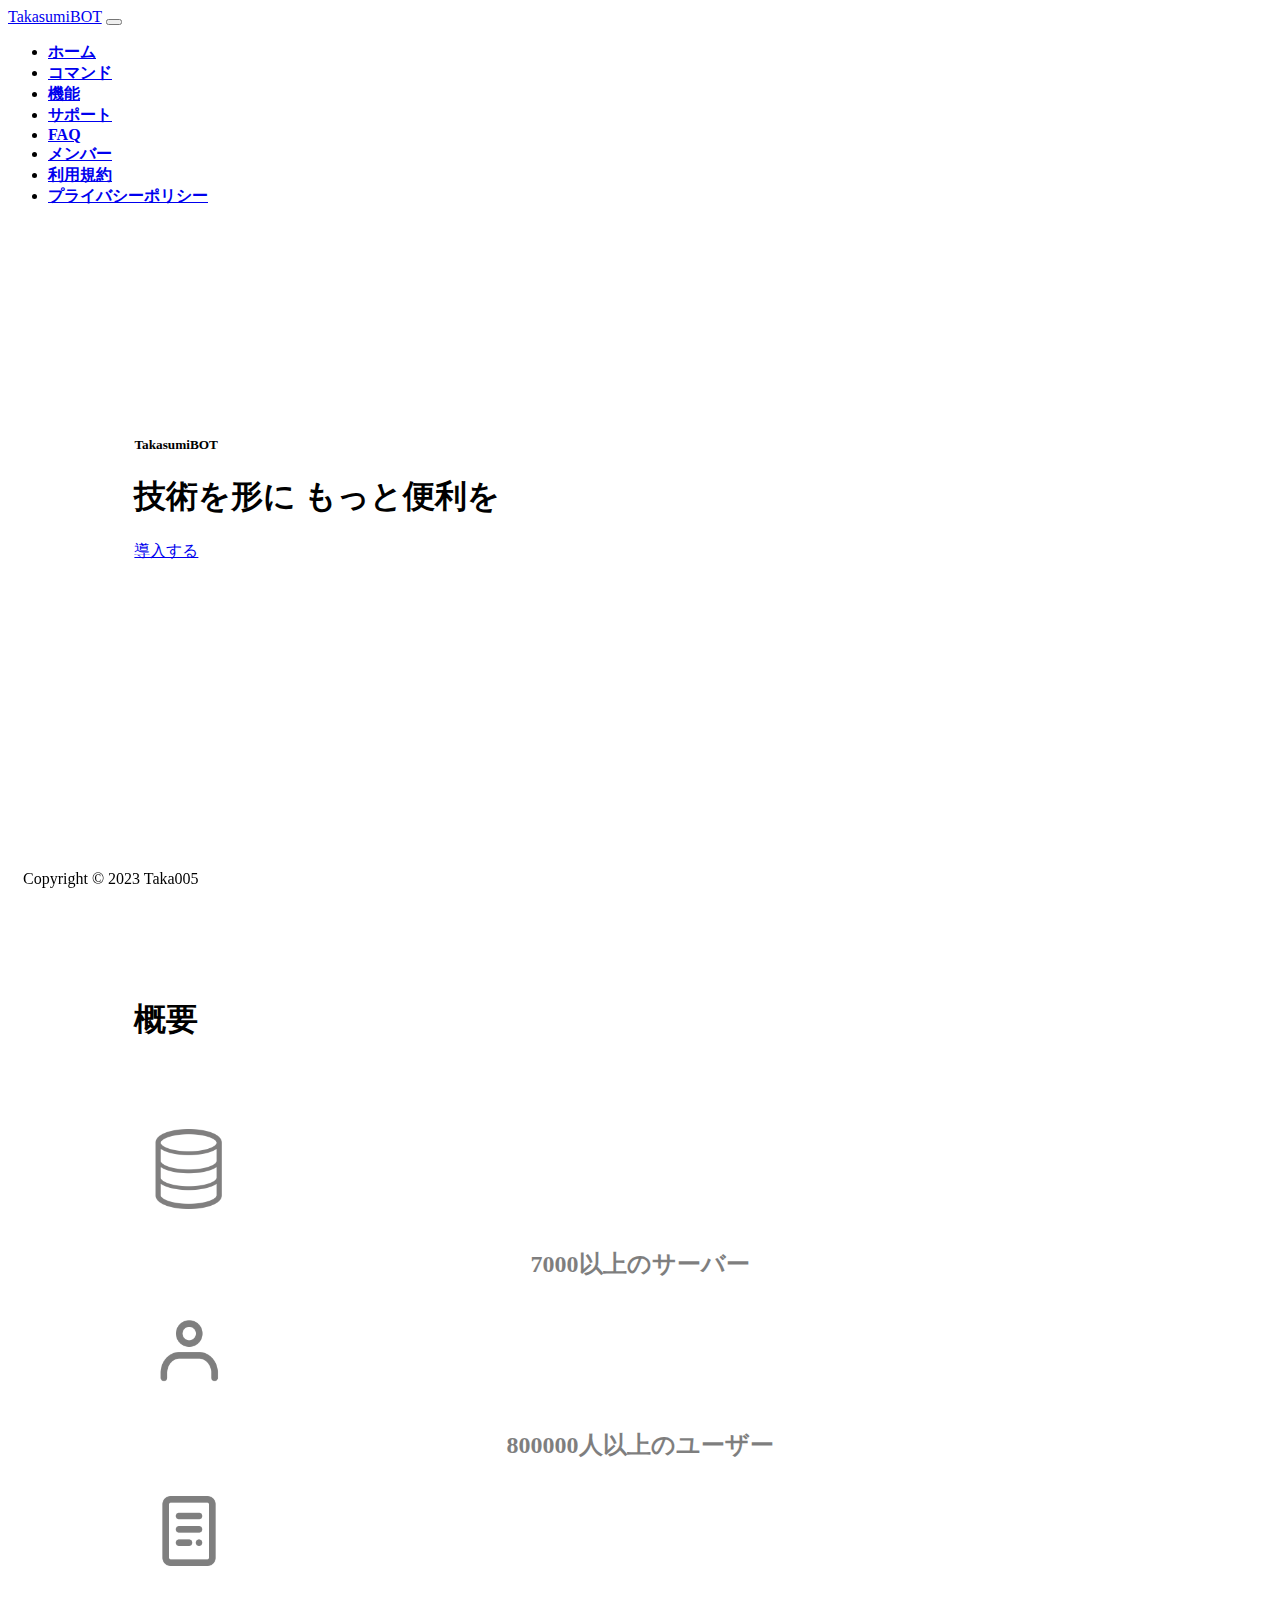
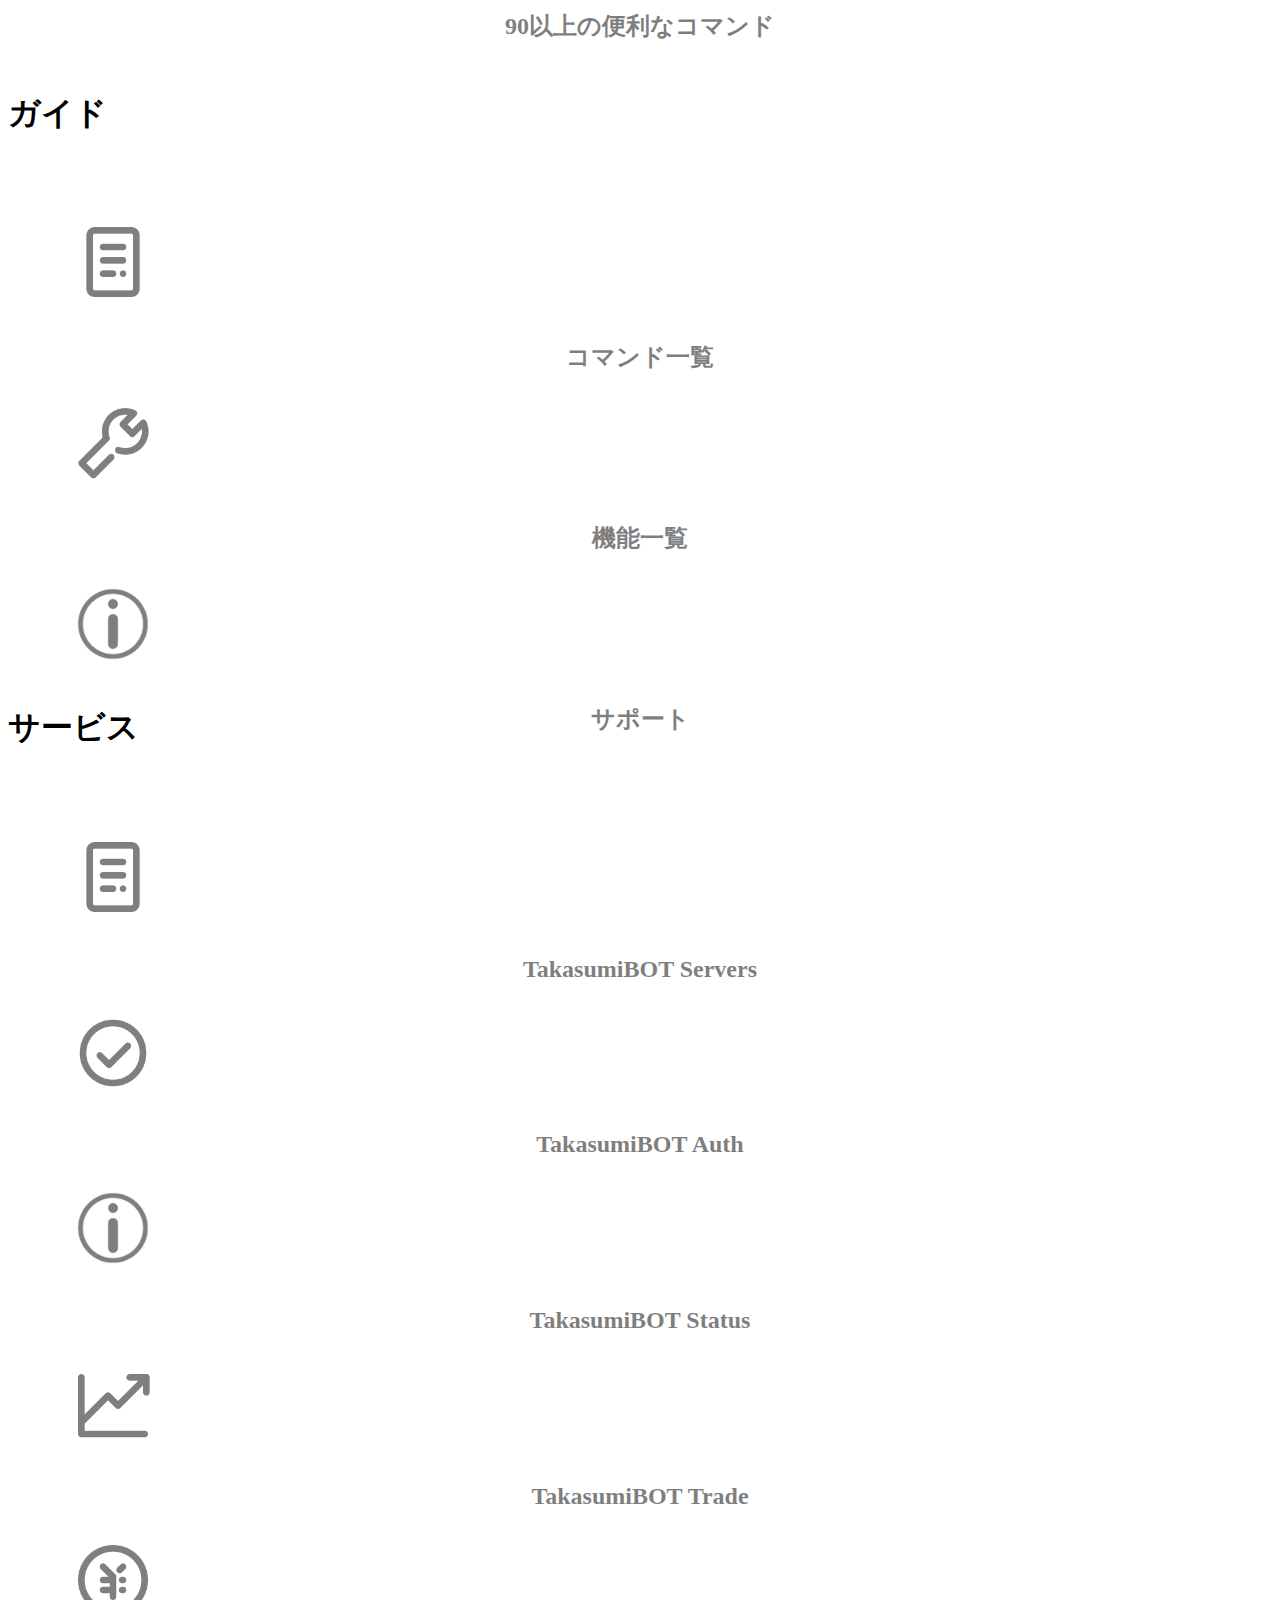
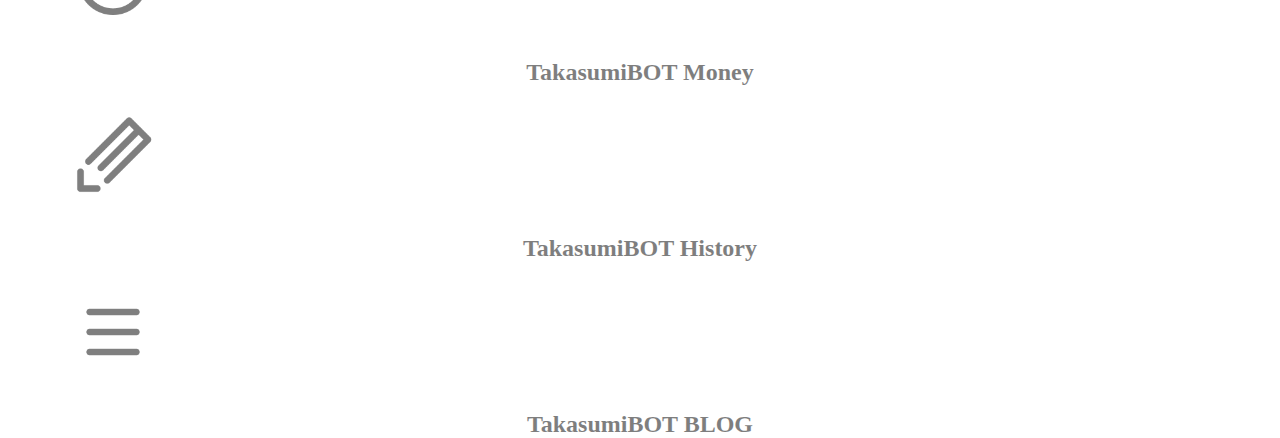
<file: index.html>
<!DOCTYPE html>
<html lang="ja">
    <head>
        <meta charset="utf-8">
        <meta name="viewport" content="width=device-width, initial-scale=1">

        <title>トップ - TakasumiBOT</title>

        <link rel="apple-touch-icon" type="image/png" sizes="180x180" href="/assets/img/apple-touch-icon-180x180.png">
        <link rel="icon" type="image/png" sizes="16x16" href="/assets/img/favicon-16x16.png">
        <link rel="icon" type="image/png" sizes="32x32" href="/assets/img/favicon-32x32.png">
        <link rel="icon" type="image/png" sizes="180x180" href="/assets/img/apple-touch-icon-180x180.png">
        <link rel="icon" type="image/png" sizes="192x192" href="/assets/img/android-icon-192x192.png">
        <link rel="icon" type="image/png" sizes="1024x1024" href="/assets/img/takasumibot.png">

        <head prefix="og: https://ogp.me/ns# fb: https://ogp.me/ns/ fb# prefix属性: https://ogp.me/ns/ prefix属性#">
        <meta property="og:type" content="website">
        <meta property="og:title" content="トップ - TakasumiBOT">
        <meta property="og:description" content="便利なDiscordの多機能BOT">
        <meta property="og:site_name" content="TakasumiBOT">
        <meta property="og:image" content="/assets/img/takasumibot.png">

        <meta name="description" content="Discordの多機能BOT「TakasumiBOT」の公式サイトです">
        <meta name="keywords" content="TakasumiBOT,DiscordBOT,Discord">

        <link href="https://cdn.jsdelivr.net/npm/bootstrap@5.0.2/dist/css/bootstrap.min.css" rel="stylesheet" integrity="sha384-EVSTQN3/azprG1Anm3QDgpJLIm9Nao0Yz1ztcQTwFspd3yD65VohhpuuCOmLASjC" crossorigin="anonymous">
        <link rel="stylesheet" href="/assets/css/main.css">
        <link rel="stylesheet" href="/assets/css/global.css">
    </head>
    <body>
        <header>
            <nav class="navbar navbar-expand-md navbar-light bg-light fixed-top">
                <div class="container-fluid">
                    <a class="navbar-brand text-darl mb-0 h1" href="/">TakasumiBOT</a>
                    <button class="navbar-toggler" type="button" data-bs-toggle="collapse" data-bs-target="#navbarNav" aria-controls="navbarNav" aria-expanded="false" aria-label="Toggle navigation">
                        <span class="navbar-toggler-icon"></span>
                    </button>
                    <div class="collapse navbar-collapse" id="navbarNav">
                        <ul class="navbar-nav">
                            <li class="nav-item">
                                <a class="nav-link active" href="/"><strong><u>ホーム</u></strong></a>
                            </li>
                            <li class="nav-item">
                                <a class="nav-link" href="/command.html"><strong>コマンド</strong></a>
                            </li>
                            <li class="nav-item">
                                <a class="nav-link" href="/function.html"><strong>機能</strong></a>
                            </li>
                            <li class="nav-item">
                                <a class="nav-link" href="/support.html"><strong>サポート</strong></a>
                            </li>
                            <li class="nav-item">
                                <a class="nav-link" href="/faq.html"><strong>FAQ</strong></a>
                            </li>
                            <li class="nav-item">
                                <a class="nav-link" href="/member.html"><strong>メンバー</strong></a>
                            </li>
                            <li class="nav-item">
                                <a class="nav-link" href="/terms.html"><strong>利用規約</strong></a>
                            </li>
                            <li class="nav-item">
                                <a class="nav-link" href="/privacy-policy.html"><strong>プライバシーポリシー</strong></a>
                            </li>
                        </ul>
                    </div>
                </div>
            </nav>
        </header>
	    <main>
            <div class="container">
                <div class="top text-center">
                    <h5 class="text-primary mb-2"><strong>TakasumiBOT</strong></h5>
                    <h1 class="mb-4"><strong>技術を形に もっと便利を</strong></h1>
                    <a class="btn btn-secondary btn-lg" role="button" href="https://discord.com/api/oauth2/authorize?client_id=981314695543783484&permissions=70368744177655&redirect_uri=https%3A%2F%2Fdiscord.gg%2FNEesRdGQwD&response_type=code&scope=identify%20bot%20applications.commands" target="_blank">導入する</a>
                </div>
                <div class="info text-center">
                    <div class="text-center">
                        <h1 class="mb-4"><strong>概要</strong></h1>
                    </div>
                    <div class="card mb-3 fadein">
                        <div class="row g-0">
                            <div class="col-md-4">
                                <img src="/assets/img/main/server.png" class="icon" height="80" alt="サーバー">
                            </div>
                            <div class="col-md-8">
                                <div class="card-body">
                                    <h2 class="card-title"><strong>7000以上のサーバー</strong></h2>
                                </div>
                            </div>
                        </div>
                    </div>
                    <div class="card mb-3 fadein">
                        <div class="row g-0">
                            <div class="col-md-4">
                                <img src="/assets/img/main/user.png" class="icon" height="80" alt="ユーザー">
                            </div>
                            <div class="col-md-8">
                                <div class="card-body">
                                    <h2 class="card-title"><strong>800000人以上のユーザー</strong></h2>
                                </div>
                            </div>
                        </div>
                    </div>
                    <div class="card mb-3 fadein">
                        <div class="row g-0">
                            <div class="col-md-4">
                                <img src="/assets/img/main/command.png" class="icon" height="80" alt="コマンド">
                            </div>
                            <div class="col-md-8">
                                <div class="card-body">
                                    <h2 class="card-title"><strong>90以上の便利なコマンド</strong></h2>
                                </div>
                            </div>
                        </div>
                    </div>
                </div>
                <div class="links text-center">
                    <div class="text-center">
                        <h1 class="mb-4"><strong>ガイド</strong></h1>
                    </div>
                    <div class="link fadein">
                        <div class="card mb-3">
                            <div class="row g-0">
                                <div class="col-md-4">
                                    <img src="/assets/img/main/command.png" class="icon" height="80" alt="コマンド">
                                </div>
                                <div class="col-md-8">
                                    <div class="card-body">
                                        <h2 class="card-title"><strong>コマンド一覧</strong></h2>
                                    </div>
                                </div>
                            </div>
                        </div>
                        <a href="/command.html"></a>
                    </div>
                    <div class="link fadein">
                        <div class="card mb-3">
                            <div class="row g-0">
                                <div class="col-md-4">
                                    <img src="/assets/img/main/function.png" class="icon" height="80" alt="機能">
                                </div>
                                <div class="col-md-8">
                                    <div class="card-body">
                                        <h2 class="card-title"><strong>機能一覧</strong></h2>
                                    </div>
                                </div>
                            </div>
                        </div>
                        <a href="/function.html"></a>
                    </div>
                    <div class="link fadein">
                        <div class="card mb-3">
                            <div class="row g-0">
                                <div class="col-md-4">
                                    <img src="/assets/img/main/info.png" class="icon" height="80" alt="サポート">
                                </div>
                                <div class="col-md-8">
                                    <div class="card-body">
                                        <h2 class="card-title"><strong>サポート</strong></h2>
                                    </div>
                                </div>
                            </div>
                        </div>
                        <a href="/support.html"></a>
                    </div>
                </div>
                <div class="links text-center">
                    <div class="text-center">
                        <h1 class="mb-4"><strong>サービス</strong></h1>
                    </div>
                    <div class="link fadein">
                        <div class="card mb-3">
                            <div class="row g-0">
                                <div class="col-md-4">
                                    <img src="/assets/img/main/board.png" class="icon" height="80" alt="TakasumiBOT Servers">
                                </div>
                                <div class="col-md-8">
                                    <div class="card-body">
                                        <h2 class="card-title"><strong>TakasumiBOT Servers</strong></h2>
                                    </div>
                                </div>
                            </div>
                        </div>
                        <a href="https://servers.takasumibot.com/" target="_blank"></a>
                    </div>
                    <div class="link fadein">
                        <div class="card mb-3">
                            <div class="row g-0">
                                <div class="col-md-4">
                                    <img src="/assets/img/main/auth.png" class="icon" height="80" alt="TakasumiBOT Auth">
                                </div>
                                <div class="col-md-8">
                                    <div class="card-body">
                                        <h2 class="card-title"><strong>TakasumiBOT Auth</strong></h2>
                                    </div>
                                </div>
                            </div>
                        </div>
                        <a href="https://auth.takasumibot.com/" target="_blank"></a>
                    </div>
                    <div class="link fadein">
                        <div class="card mb-3">
                            <div class="row g-0">
                                <div class="col-md-4">
                                    <img src="/assets/img/main/info.png" class="icon" height="80" alt="TakasumiBOT Status">
                                </div>
                                <div class="col-md-8">
                                    <div class="card-body">
                                        <h2 class="card-title"><strong>TakasumiBOT Status</strong></h2>
                                    </div>
                                </div>
                            </div>
                        </div>
                        <a href="https://status.takasumibot.com/" target="_blank"></a>
                    </div>
                    <div class="link fadein">
                        <div class="card mb-3">
                            <div class="row g-0">
                                <div class="col-md-4">
                                    <img src="/assets/img/main/trade.png" class="icon" height="80" alt="TakasumiBOT Trade">
                                </div>
                                <div class="col-md-8">
                                    <div class="card-body">
                                        <h2 class="card-title"><strong>TakasumiBOT Trade</strong></h2>
                                    </div>
                                </div>
                            </div>
                        </div>
                        <a href="https://trade.takasumibot.com/" target="_blank"></a>
                    </div>
                    <div class="link fadein">
                        <div class="card mb-3">
                            <div class="row g-0">
                                <div class="col-md-4">
                                    <img src="/assets/img/main/money.png" class="icon" height="80" alt="TakasumiBOT Money">
                                </div>
                                <div class="col-md-8">
                                    <div class="card-body">
                                        <h2 class="card-title"><strong>TakasumiBOT Money</strong></h2>
                                    </div>
                                </div>
                            </div>
                        </div>
                        <a href="https://money.takasumibot.com/" target="_blank"></a>
                    </div>
                    <div class="link fadein">
                        <div class="card mb-3">
                            <div class="row g-0">
                                <div class="col-md-4">
                                    <img src="/assets/img/main/history.png" class="icon" height="80" alt="TakasumiBOT History">
                                </div>
                                <div class="col-md-8">
                                    <div class="card-body">
                                        <h2 class="card-title"><strong>TakasumiBOT History</strong></h2>
                                    </div>
                                </div>
                            </div>
                        </div>
                        <a href="https://history.takasumibot.com/" target="_blank"></a>
                    </div>
                    <div class="link fadein">
                        <div class="card mb-3">
                            <div class="row g-0">
                                <div class="col-md-4">
                                    <img src="/assets/img/main/blog.png" class="icon" height="80" alt="TakasumiBOT BLOG">
                                </div>
                                <div class="col-md-8">
                                    <div class="card-body">
                                        <h2 class="card-title"><strong>TakasumiBOT BLOG</strong></h2>
                                    </div>
                                </div>
                            </div>
                        </div>
                        <a href="https://blog.takasumibot.com/" target="_blank"></a>
                    </div>
                </div>
            </div>
	    </main>
        <footer>
            <div class="container text-center">
                <p class="text-muted">Copyright © 2023 Taka005</p>
            </div>
        </footer>
    </body>
    <script src="/assets/js/fadein.js"></script>
    <script src="https://code.jquery.com/jquery-3.4.1.slim.min.js" integrity="sha384-J6qa4849blE2+poT4WnyKhv5vZF5SrPo0iEjwBvKU7imGFAV0wwj1yYfoRSJoZ+n" crossorigin="anonymous"></script>
    <script src="https://cdn.jsdelivr.net/npm/@popperjs/core@2.11.6/dist/umd/popper.min.js" integrity="sha384-oBqDVmMz9ATKxIep9tiCxS/Z9fNfEXiDAYTujMAeBAsjFuCZSmKbSSUnQlmh/jp3" crossorigin="anonymous"></script>
    <script src="https://cdn.jsdelivr.net/npm/bootstrap@5.2.3/dist/js/bootstrap.min.js" integrity="sha384-cuYeSxntonz0PPNlHhBs68uyIAVpIIOZZ5JqeqvYYIcEL727kskC66kF92t6Xl2V" crossorigin="anonymous"></script>
</html>
</file>
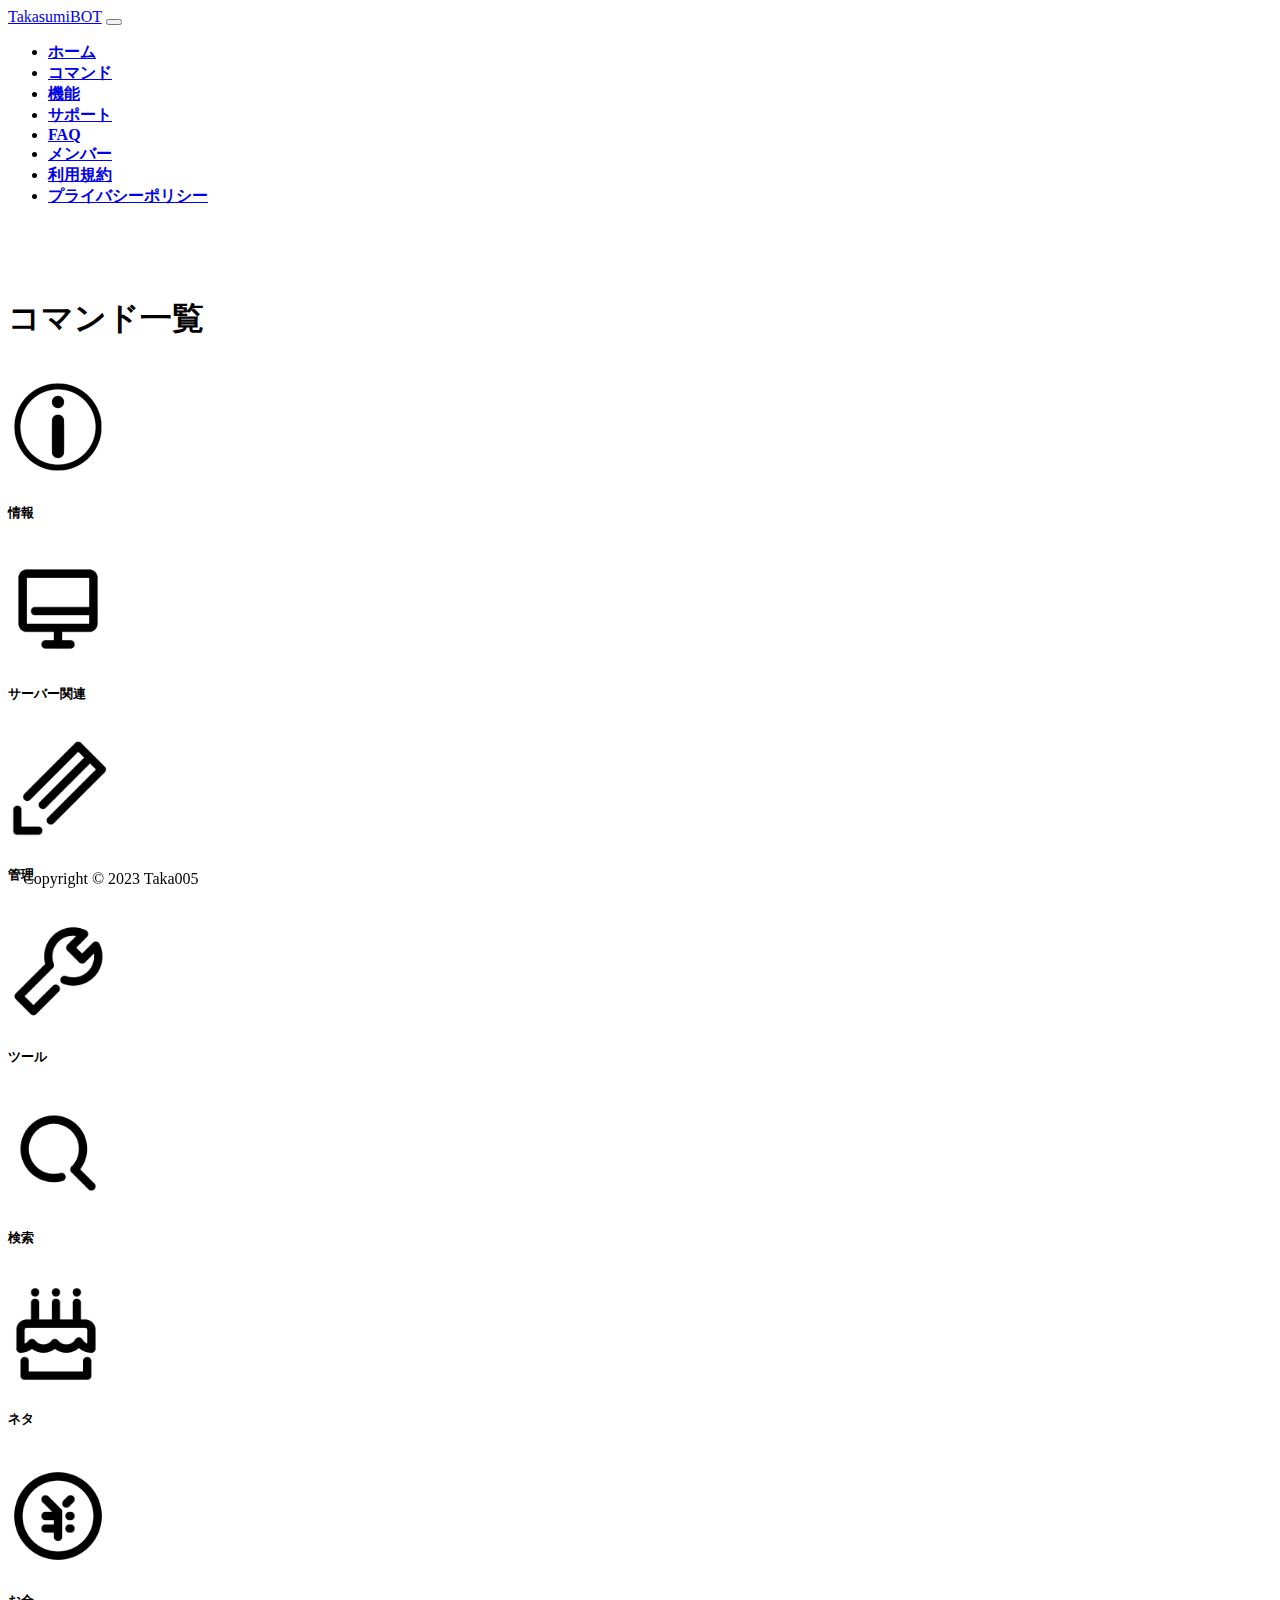
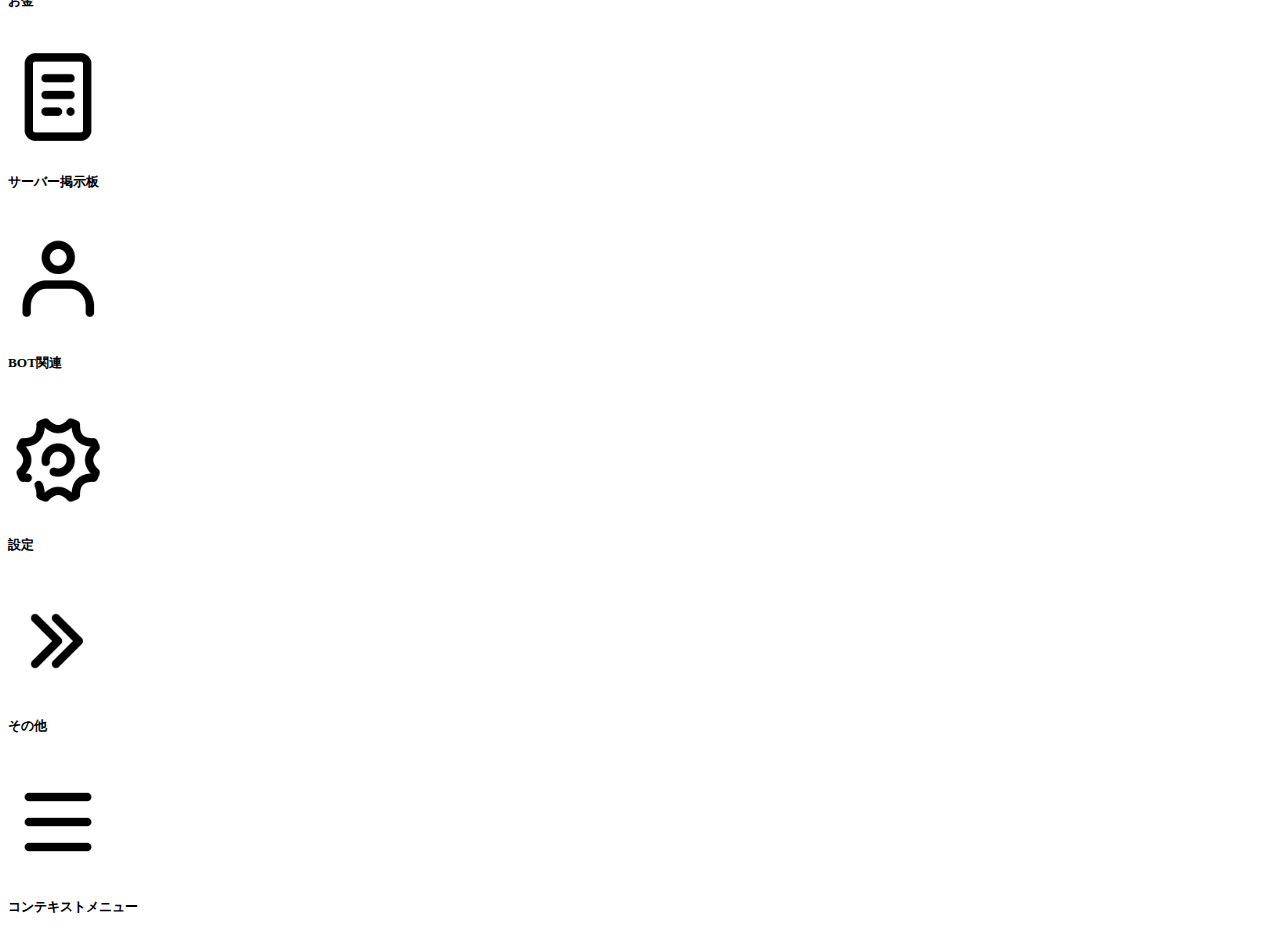
<file: command.html>
<!DOCTYPE html>
<html lang="ja">
    <head>
        <meta charset="utf-8">
        <meta name="viewport" content="width=device-width, initial-scale=1">

        <title>コマンド - TakasumiBOT</title>

        <link rel="apple-touch-icon" type="image/png" sizes="180x180" href="/assets/img/apple-touch-icon-180x180.png">
        <link rel="icon" type="image/png" sizes="16x16" href="/assets/img/favicon-16x16.png">
        <link rel="icon" type="image/png" sizes="32x32" href="/assets/img/favicon-32x32.png">
        <link rel="icon" type="image/png" sizes="180x180" href="/assets/img/apple-touch-icon-180x180.png">
        <link rel="icon" type="image/png" sizes="192x192" href="/assets/img/android-icon-192x192.png">
        <link rel="icon" type="image/png" sizes="1024x1024" href="/assets/img/takasumibot.png">

        <head prefix="og: https://ogp.me/ns# fb: https://ogp.me/ns/ fb# prefix属性: https://ogp.me/ns/ prefix属性#">
        <meta property="og:type" content="website">
        <meta property="og:title" content="コマンド - TakasumiBOT">
        <meta property="og:description" content="TakasumiBOTのコマンド一覧">
        <meta property="og:site_name" content="TakasumiBOT">
        <meta property="og:image" content="/assets/img/takasumibot.png">

        <meta name="description" content="Discordの多機能BOT「TakasumiBOT」のコマンド一覧です">
        <meta name="keywords" content="TakasumiBOT,DiscordBOT,Discord">

        <link href="https://cdn.jsdelivr.net/npm/bootstrap@5.0.2/dist/css/bootstrap.min.css" rel="stylesheet" integrity="sha384-EVSTQN3/azprG1Anm3QDgpJLIm9Nao0Yz1ztcQTwFspd3yD65VohhpuuCOmLASjC" crossorigin="anonymous">
        <link rel="stylesheet" href="/assets/css/global.css">
        <link rel="stylesheet" href="/assets/css/command.css">
    </head>
    <body>
        <header>
            <nav class="navbar navbar-expand-md navbar-light bg-light fixed-top">
                <div class="container-fluid">
                    <a class="navbar-brand text-darl mb-0 h1" href="/">TakasumiBOT</a>
                    <button class="navbar-toggler" type="button" data-bs-toggle="collapse" data-bs-target="#navbarNav" aria-controls="navbarNav" aria-expanded="false" aria-label="Toggle navigation">
                        <span class="navbar-toggler-icon"></span>
                    </button>
                    <div class="collapse navbar-collapse" id="navbarNav">
                        <ul class="navbar-nav">
                            <li class="nav-item">
                                <a class="nav-link" href="/"><strong>ホーム</strong></a>
                            </li>
                            <li class="nav-item">
                                <a class="nav-link active" href="/command.html"><strong><u>コマンド</u></strong></a>
                            </li>
                            <li class="nav-item">
                                <a class="nav-link" href="/function.html"><strong>機能</strong></a>
                            </li>
                            <li class="nav-item">
                                <a class="nav-link" href="/support.html"><strong>サポート</strong></a>
                            </li>
                            <li class="nav-item">
                                <a class="nav-link" href="/faq.html"><strong>FAQ</strong></a>
                            </li>
                            <li class="nav-item">
                                <a class="nav-link" href="/member.html"><strong>メンバー</strong></a>
                            </li>
                            <li class="nav-item">
                                <a class="nav-link" href="/terms.html"><strong>利用規約</strong></a>
                            </li>
                            <li class="nav-item">
                                <a class="nav-link" href="/privacy-policy.html"><strong>プライバシーポリシー</strong></a>
                            </li>
                        </ul>
                    </div>
                </div>
            </nav>
        </header>
	    <main>
            <div class="container">
                <div class="text-center">
                    <h1 class="mb-4"><strong id="name">コマンド一覧</strong></h1>
                </div>
                <div class="row commands">
                    <div class="col-sm-3 command">
                        <div class="card text-center h-100">
                            <div>
                                <img src="/assets/img/command/info.png" class="icon" width="100" height="100" alt="情報">
                            </div>
                            <div class="card-body">
                                <h5 class="card-title">情報</h5>
                            </div>
                        </div>
                        <a href="/command.html?type=info"></a>
                    </div>
                    <div class="col-sm-3 command">
                        <div class="card text-center h-100">
                            <div>
                                <img src="/assets/img/command/server.png" class="icon" width="100" height="100" alt="サーバー">
                            </div>
                            <div class="card-body">
                                <h5 class="card-title">サーバー関連</h5>
                            </div>
                        </div>
                        <a href="/command.html?type=server"></a>
                    </div>
                    <div class="col-sm-3 command">
                        <div class="card text-center h-100">
                            <div>
                                <img src="/assets/img/command/manage.png" class="icon" width="100" height="100" alt="管理">
                            </div>
                            <div class="card-body">
                                <h5 class="card-title">管理</h5>
                            </div>
                        </div>
                        <a href="/command.html?type=manage"></a>
                    </div>
                    <div class="col-sm-3 command">
                        <div class="card text-center h-100">
                            <div>
                                <img src="/assets/img/command/tool.png" class="icon" width="100" height="100" alt="ツール">
                            </div>
                            <div class="card-body">
                                <h5 class="card-title">ツール</h5>
                            </div>
                        </div>
                        <a href="/command.html?type=tool"></a>
                    </div>
                    <div class="col-sm-3 command">
                        <div class="card text-center h-100">
                            <div>
                                <img src="/assets/img/command/search.png" class="icon" width="100" height="100" alt="検索">
                            </div>
                            <div class="card-body">
                                <h5 class="card-title">検索</h5>
                            </div>
                        </div>
                        <a href="/command.html?type=search"></a>
                    </div>
                    <div class="col-sm-3 command">
                        <div class="card text-center h-100">
                            <div>
                                <img src="/assets/img/command/fun.png" class="icon" width="100" height="100" alt="ネタ">
                            </div>
                            <div class="card-body">
                                <h5 class="card-title">ネタ</h5>
                            </div>
                        </div>
                        <a href="/command.html?type=fun"></a>
                    </div>
                    <div class="col-sm-3 command">
                        <div class="card text-center h-100">
                            <div>
                                <img src="/assets/img/command/money.png" class="icon" width="100" height="100" alt="お金">
                            </div>
                            <div class="card-body">
                                <h5 class="card-title">お金</h5>
                            </div>
                        </div>
                        <a href="/command.html?type=money"></a>
                    </div>
                    <div class="col-sm-3 command">
                        <div class="card text-center h-100">
                            <div>
                                <img src="/assets/img/command/board.png" class="icon" width="100" height="100" alt="掲示板">
                            </div>
                            <div class="card-body">
                                <h5 class="card-title">サーバー掲示板</h5>
                            </div>
                        </div>
                        <a href="/command.html?type=board"></a>
                    </div>
                    <div class="col-sm-3 command">
                        <div class="card text-center h-100">
                            <div>
                                <img src="/assets/img/command/bot.png" class="icon" width="100" height="100" alt="BOT">
                            </div>
                            <div class="card-body">
                                <h5 class="card-title">BOT関連</h5>
                            </div>
                        </div>
                        <a href="/command.html?type=bot"></a>
                    </div>
                    <div class="col-sm-3 command">
                        <div class="card text-center h-100">
                            <div>
                                <img src="/assets/img/command/setting.png" class="icon" width="100" height="100" alt="BOT">
                            </div>
                            <div class="card-body">
                                <h5 class="card-title">設定</h5>
                            </div>
                        </div>
                        <a href="/command.html?type=setting"></a>
                    </div>
                    <div class="col-sm-3 command">
                        <div class="card text-center h-100">
                            <div>
                                <img src="/assets/img/command/othor.png" class="icon" width="100" height="100" alt="その他">
                            </div>
                            <div class="card-body">
                                <h5 class="card-title">その他</h5>
                            </div>
                        </div>
                        <a href="/command.html?type=othor"></a>
                    </div>
                    <div class="col-sm-3 command">
                        <div class="card text-center h-100">
                            <div>
                                <img src="/assets/img/command/contextmenu.png" class="icon" width="100" height="100" alt="コンテキストメニュー">
                            </div>
                            <div class="card-body">
                                <h5 class="card-title">コンテキストメニュー</h5>
                            </div>
                        </div>
                        <a href="/command.html?type=contextmenu"></a>
                    </div>
                </div>
            </div>
	    </main>
        <footer class="footer">
            <div class="container text-center">
                <p class="text-muted">Copyright © 2023 Taka005</p>
            </div>
        </footer>
    </body>
    <script src="/assets/js/command.js"></script>
    <script src="https://code.jquery.com/jquery-3.4.1.slim.min.js" integrity="sha384-J6qa4849blE2+poT4WnyKhv5vZF5SrPo0iEjwBvKU7imGFAV0wwj1yYfoRSJoZ+n" crossorigin="anonymous"></script>
    <script src="https://cdn.jsdelivr.net/npm/@popperjs/core@2.11.6/dist/umd/popper.min.js" integrity="sha384-oBqDVmMz9ATKxIep9tiCxS/Z9fNfEXiDAYTujMAeBAsjFuCZSmKbSSUnQlmh/jp3" crossorigin="anonymous"></script>
    <script src="https://cdn.jsdelivr.net/npm/bootstrap@5.2.3/dist/js/bootstrap.min.js" integrity="sha384-cuYeSxntonz0PPNlHhBs68uyIAVpIIOZZ5JqeqvYYIcEL727kskC66kF92t6Xl2V" crossorigin="anonymous"></script>
</html>
</file>
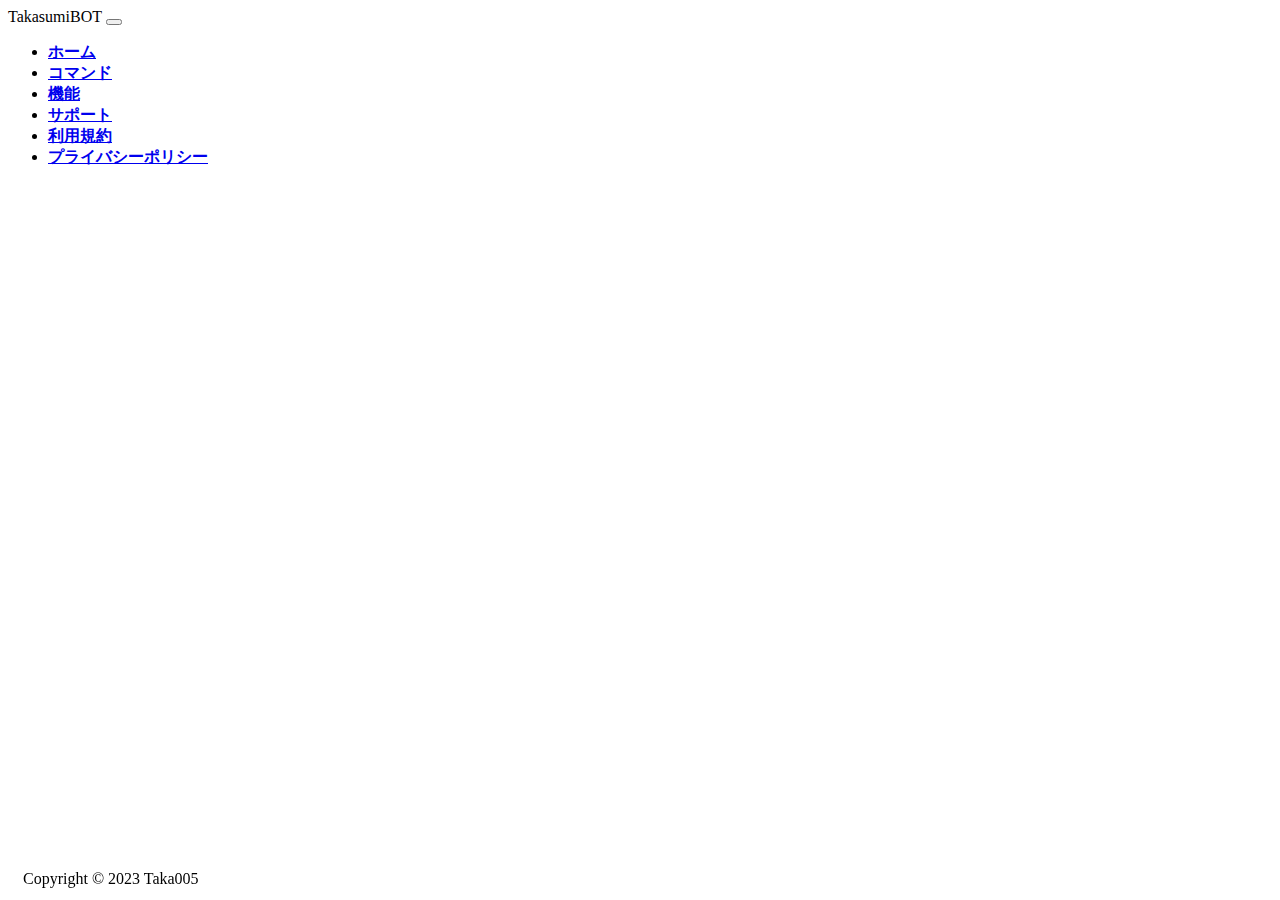
<file: commandlist.html>
<!DOCTYPE html>
<html lang="ja">
    <head>
        <meta charset="utf-8">
        <meta name="viewport" content="width=device-width, initial-scale=1">

        <title>コマンド - TakasumiBOT</title>

        <link rel="apple-touch-icon" type="image/png" sizes="180x180" href="/assets/img/apple-touch-icon-180x180.png">
        <link rel="icon" type="image/png" sizes="16x16" href="/assets/img/favicon-16x16.png">
        <link rel="icon" type="image/png" sizes="32x32" href="/assets/img/favicon-32x32.png">
        <link rel="icon" type="image/png" sizes="180x180" href="/assets/img/apple-touch-icon-180x180.png">
        <link rel="icon" type="image/png" sizes="192x192" href="/assets/img/android-icon-192x192.png">
        <link rel="icon" type="image/png" sizes="1024x1024" href="/assets/img/takasumibot.png">

        <head prefix="og: https://ogp.me/ns# fb: https://ogp.me/ns/ fb# prefix属性: https://ogp.me/ns/ prefix属性#">
        <meta property="og:type" content="website">
        <meta property="og:title" content="コマンド - TakasumiBOT">
        <meta property="og:description" content="TakasumiBOTのコマンド一覧">
        <meta property="og:site_name" content="TakasumiBOT">
        <meta property="og:image" content="/assets/img/takasumibot.png">

        <link href="https://cdn.jsdelivr.net/npm/bootstrap@5.0.2/dist/css/bootstrap.min.css" rel="stylesheet" integrity="sha384-EVSTQN3/azprG1Anm3QDgpJLIm9Nao0Yz1ztcQTwFspd3yD65VohhpuuCOmLASjC" crossorigin="anonymous">
        <link rel="stylesheet" href="/assets/css/global.css">
        <link rel="stylesheet" href="/assets/css/command.css">
    </head>
    <body>
        <header>
            <nav class="navbar navbar-expand-md navbar-light bg-light fixed-top">
                <div class="container-fluid">
                    <a class="navbar-brand text-darl mb-0 h1">TakasumiBOT</a>
                    <button class="navbar-toggler" type="button" data-bs-toggle="collapse" data-bs-target="#navbarNav" aria-controls="navbarNav" aria-expanded="false" aria-label="Toggle navigation">
                        <span class="navbar-toggler-icon"></span>
                    </button>
                    <div class="collapse navbar-collapse" id="navbarNav">
                        <ul class="navbar-nav">
                            <li class="nav-item">
                                <a class="nav-link" href="/"><strong>ホーム</strong></a>
                            </li>
                            <li class="nav-item">
                                <a class="nav-link active" href="/command.html"><strong><u>コマンド</u></strong></a>
                            </li>
                            <li class="nav-item">
                                <a class="nav-link" href="/function.html"><strong>機能</strong></a>
                            </li>
                            <li class="nav-item">
                                <a class="nav-link" href="/support.html"><strong>サポート</strong></a>
                            </li>
                            <li class="nav-item">
                                <a class="nav-link" href="/terms.html"><strong>利用規約</strong></a>
                            </li>
                            <li class="nav-item">
                                <a class="nav-link" href="/privacy-policy.html"><strong>プライバシーポリシー</strong></a>
                            </li>
                        </ul>
                    </div>
                </div>
            </nav>
        </header>
	    <main>
            <div class="container">
                <div class="text-center">
                    <h1 class="mb-4"><strong id="name"></strong></h1>
                </div>
                <div class="row list"></div>
            </div>
	    </main>
        <footer class="footer">
            <div class="container text-center">
                <p class="text-muted">Copyright © 2023 Taka005</p>
            </div>
        </footer>
    </body>
    <script src="/assets/js/command.js"></script>
    <script src="https://code.jquery.com/jquery-3.4.1.slim.min.js" integrity="sha384-J6qa4849blE2+poT4WnyKhv5vZF5SrPo0iEjwBvKU7imGFAV0wwj1yYfoRSJoZ+n" crossorigin="anonymous"></script>
    <script src="https://cdn.jsdelivr.net/npm/@popperjs/core@2.11.6/dist/umd/popper.min.js" integrity="sha384-oBqDVmMz9ATKxIep9tiCxS/Z9fNfEXiDAYTujMAeBAsjFuCZSmKbSSUnQlmh/jp3" crossorigin="anonymous"></script>
    <script src="https://cdn.jsdelivr.net/npm/bootstrap@5.2.3/dist/js/bootstrap.min.js" integrity="sha384-cuYeSxntonz0PPNlHhBs68uyIAVpIIOZZ5JqeqvYYIcEL727kskC66kF92t6Xl2V" crossorigin="anonymous"></script>
</html>
</file>
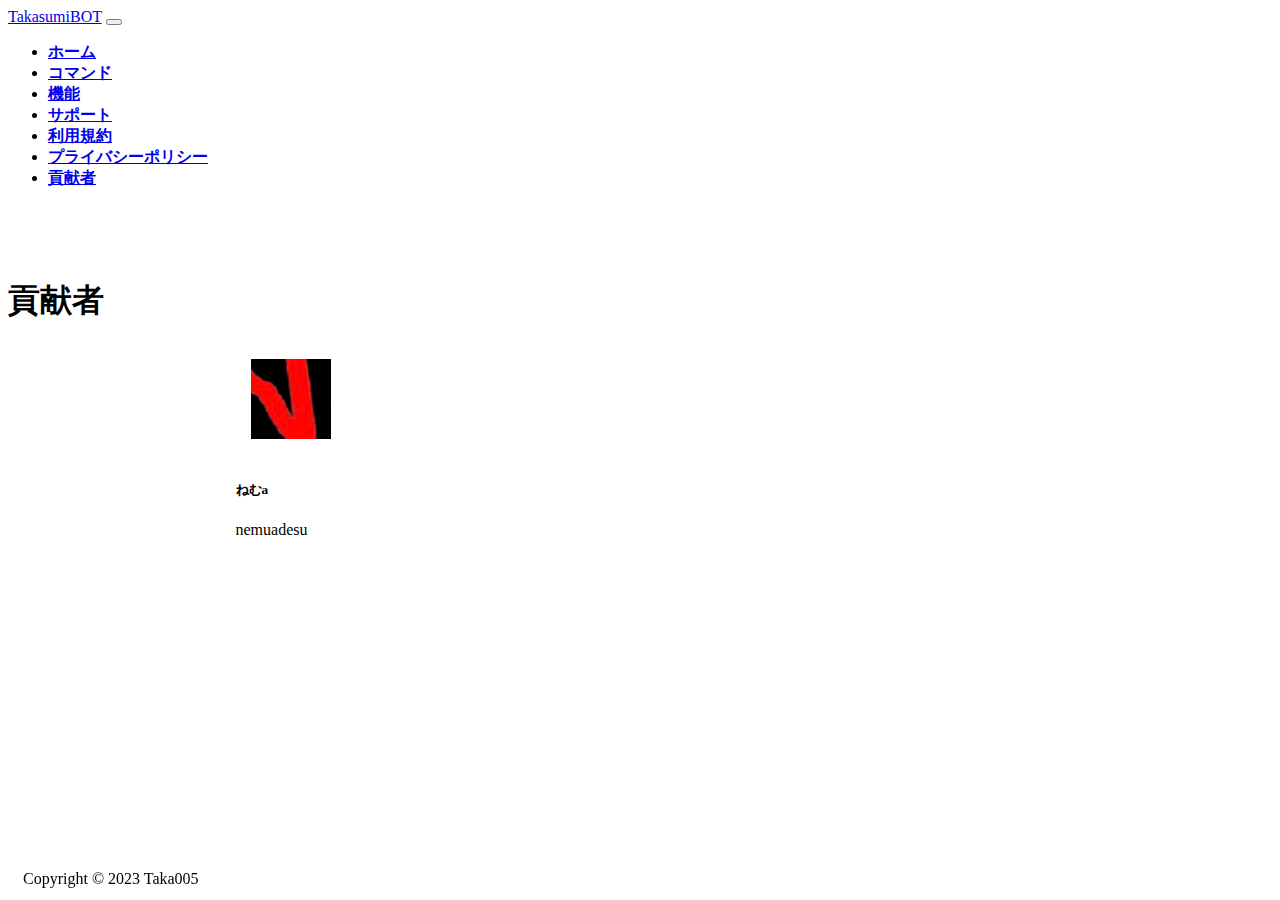
<file: contributor.html>
<!DOCTYPE html>
<html lang="ja">
    <head>
        <meta charset="utf-8">
        <meta name="viewport" content="width=device-width, initial-scale=1">

        <title>貢献者 - TakasumiBOT</title>

        <link rel="apple-touch-icon" type="image/png" sizes="180x180" href="/assets/img/apple-touch-icon-180x180.png">
        <link rel="icon" type="image/png" sizes="16x16" href="/assets/img/favicon-16x16.png">
        <link rel="icon" type="image/png" sizes="32x32" href="/assets/img/favicon-32x32.png">
        <link rel="icon" type="image/png" sizes="180x180" href="/assets/img/apple-touch-icon-180x180.png">
        <link rel="icon" type="image/png" sizes="192x192" href="/assets/img/android-icon-192x192.png">
        <link rel="icon" type="image/png" sizes="1024x1024" href="/assets/img/takasumibot.png">

        <head prefix="og: https://ogp.me/ns# fb: https://ogp.me/ns/ fb# prefix属性: https://ogp.me/ns/ prefix属性#">
        <meta property="og:type" content="website">
        <meta property="og:title" content="貢献者 - TakasumiBOT">
        <meta property="og:description" content="TakasumiBOTのサポートをありがとうございます">
        <meta property="og:site_name" content="TakasumiBOT">
        <meta property="og:image" content="/assets/img/takasumibot.png">

        <meta name="description" content="Discordの多機能BOT「TakasumiBOT」の貢献者一覧です">
        <meta name="keywords" content="TakasumiBOT,DiscordBOT,Discord">

        <link href="https://cdn.jsdelivr.net/npm/bootstrap@5.0.2/dist/css/bootstrap.min.css" rel="stylesheet" integrity="sha384-EVSTQN3/azprG1Anm3QDgpJLIm9Nao0Yz1ztcQTwFspd3yD65VohhpuuCOmLASjC" crossorigin="anonymous">
        <link rel="stylesheet" href="/assets/css/global.css">
        <link rel="stylesheet" href="/assets/css/contributor.css">
    </head>
    <body>
        <header>
            <nav class="navbar navbar-expand-md navbar-light bg-light fixed-top">
                <div class="container-fluid">
                    <a class="navbar-brand text-darl mb-0 h1" href="/">TakasumiBOT</a>
                    <button class="navbar-toggler" type="button" data-bs-toggle="collapse" data-bs-target="#navbarNav" aria-controls="navbarNav" aria-expanded="false" aria-label="Toggle navigation">
                        <span class="navbar-toggler-icon"></span>
                    </button>
                    <div class="collapse navbar-collapse" id="navbarNav">
                        <ul class="navbar-nav">
                            <li class="nav-item">
                                <a class="nav-link" href="/"><strong>ホーム</strong></a>
                            </li>
                            <li class="nav-item">
                                <a class="nav-link" href="/command.html"><strong>コマンド</strong></a>
                            </li>
                            <li class="nav-item">
                                <a class="nav-link" href="/function.html"><strong>機能</strong></a>
                            </li>
                            <li class="nav-item">
                                <a class="nav-link" href="/support.html"><strong><u>サポート</u></strong></a>
                            </li>
                            <li class="nav-item">
                                <a class="nav-link" href="/terms.html"><strong>利用規約</strong></a>
                            </li>
                            <li class="nav-item">
                                <a class="nav-link" href="/privacy-policy.html"><strong>プライバシーポリシー</strong></a>
                            </li>
                            <li class="nav-item">
                                <a class="nav-link active" href="/contributor.html"><strong>貢献者</strong></a>
                            </li>
                        </ul>
                    </div>
                </div>
            </nav>
        </header>
	    <main>
            <div class="container">
                <div class="text-center">
                    <h1 class="mb-4"><strong>貢献者</strong></h1>
                </div>
                <div class="users text-center">
                    <div class="card mb-3">
                        <div class="row g-0">
                            <div class="col-md-4">
                                <img src="/assets/img/avatar/nemuadesu.png" class="icon" height="80">
                            </div>
                            <div class="col-md-8">
                                <div class="card-body">
                                    <h5 class="card-title"><strong>ねむa</strong></h5>
                                    <p class="card-text">nemuadesu</p>
                                </div>
                            </div>
                        </div>
                    </div>
                </div>
            </div>
	    </main>
        <footer>
            <div class="container text-center">
                <p class="text-muted">Copyright © 2023 Taka005</p>
            </div>
        </footer>
    </body>
    <script src="https://code.jquery.com/jquery-3.4.1.slim.min.js" integrity="sha384-J6qa4849blE2+poT4WnyKhv5vZF5SrPo0iEjwBvKU7imGFAV0wwj1yYfoRSJoZ+n" crossorigin="anonymous"></script>
    <script src="https://cdn.jsdelivr.net/npm/@popperjs/core@2.11.6/dist/umd/popper.min.js" integrity="sha384-oBqDVmMz9ATKxIep9tiCxS/Z9fNfEXiDAYTujMAeBAsjFuCZSmKbSSUnQlmh/jp3" crossorigin="anonymous"></script>
    <script src="https://cdn.jsdelivr.net/npm/bootstrap@5.2.3/dist/js/bootstrap.min.js" integrity="sha384-cuYeSxntonz0PPNlHhBs68uyIAVpIIOZZ5JqeqvYYIcEL727kskC66kF92t6Xl2V" crossorigin="anonymous"></script>
</html>
</file>
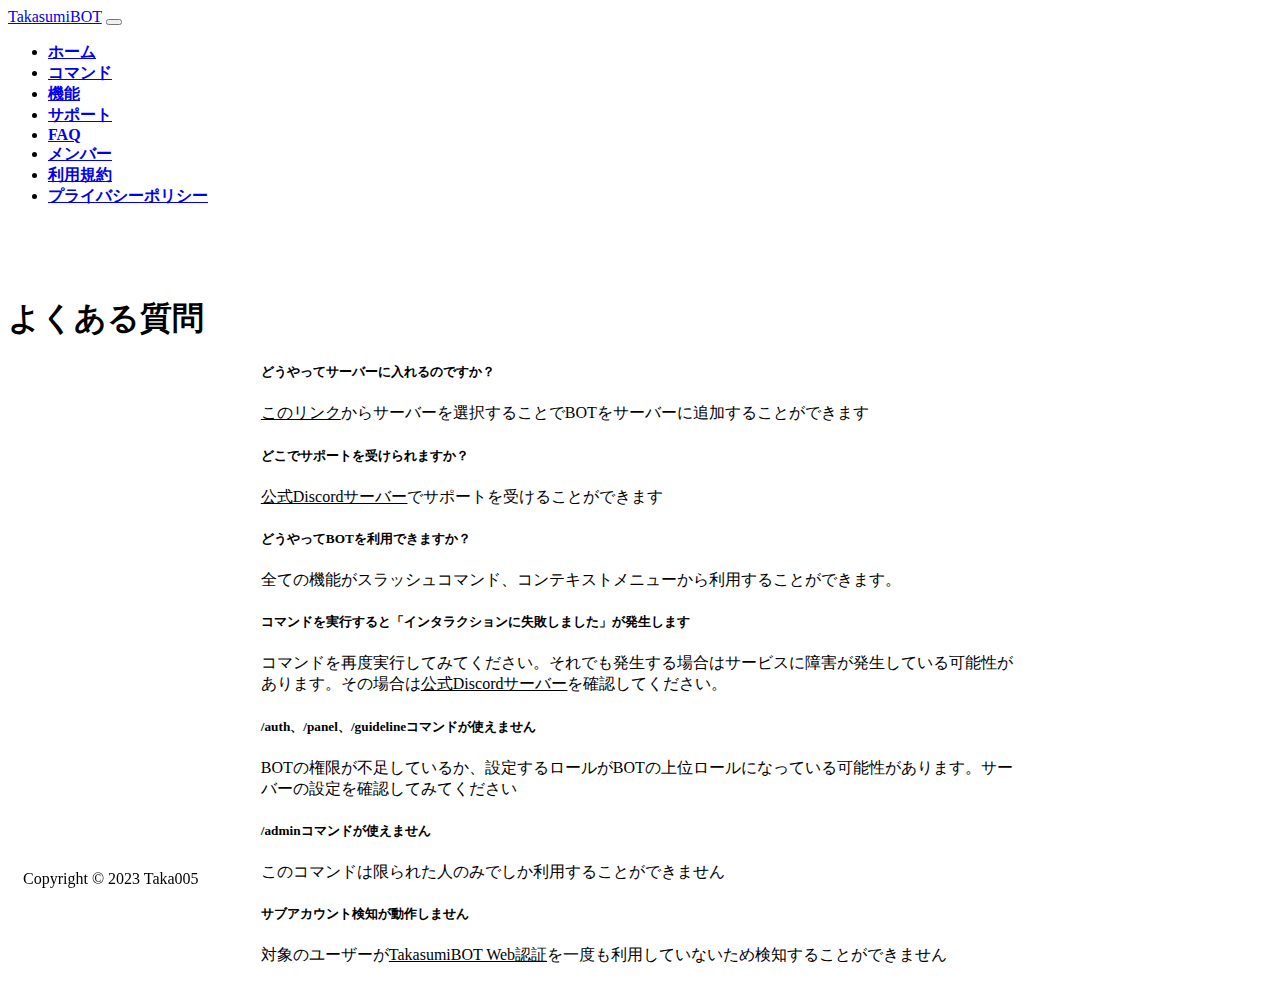
<file: faq.html>
<!DOCTYPE html>
<html lang="ja">
    <head>
        <meta charset="utf-8">
        <meta name="viewport" content="width=device-width, initial-scale=1">

        <title>FAQ - TakasumiBOT</title>

        <link rel="apple-touch-icon" type="image/png" sizes="180x180" href="/assets/img/apple-touch-icon-180x180.png">
        <link rel="icon" type="image/png" sizes="16x16" href="/assets/img/favicon-16x16.png">
        <link rel="icon" type="image/png" sizes="32x32" href="/assets/img/favicon-32x32.png">
        <link rel="icon" type="image/png" sizes="180x180" href="/assets/img/apple-touch-icon-180x180.png">
        <link rel="icon" type="image/png" sizes="192x192" href="/assets/img/android-icon-192x192.png">
        <link rel="icon" type="image/png" sizes="1024x1024" href="/assets/img/takasumibot.png">

        <head prefix="og: https://ogp.me/ns# fb: https://ogp.me/ns/ fb# prefix属性: https://ogp.me/ns/ prefix属性#">
        <meta property="og:type" content="website">
        <meta property="og:title" content="FAQ - TakasumiBOT">
        <meta property="og:description" content="TakasumiBOTのよくある質問">
        <meta property="og:site_name" content="TakasumiBOT">
        <meta property="og:image" content="/assets/img/takasumibot.png">

        <meta name="description" content="Discordの多機能BOT「TakasumiBOT」のFAQです">
        <meta name="keywords" content="TakasumiBOT,DiscordBOT,Discord">

        <link href="https://cdn.jsdelivr.net/npm/bootstrap@5.0.2/dist/css/bootstrap.min.css" rel="stylesheet" integrity="sha384-EVSTQN3/azprG1Anm3QDgpJLIm9Nao0Yz1ztcQTwFspd3yD65VohhpuuCOmLASjC" crossorigin="anonymous">
        <link rel="stylesheet" href="/assets/css/global.css">
        <link rel="stylesheet" href="/assets/css/faq.css">
    </head>
    <body>
        <header>
            <nav class="navbar navbar-expand-md navbar-light bg-light fixed-top">
                <div class="container-fluid">
                    <a class="navbar-brand text-darl mb-0 h1" href="/">TakasumiBOT</a>
                    <button class="navbar-toggler" type="button" data-bs-toggle="collapse" data-bs-target="#navbarNav" aria-controls="navbarNav" aria-expanded="false" aria-label="Toggle navigation">
                        <span class="navbar-toggler-icon"></span>
                    </button>
                    <div class="collapse navbar-collapse" id="navbarNav">
                        <ul class="navbar-nav">
                            <li class="nav-item">
                                <a class="nav-link" href="/"><strong>ホーム</strong></a>
                            </li>
                            <li class="nav-item">
                                <a class="nav-link" href="/command.html"><strong>コマンド</strong></a>
                            </li>
                            <li class="nav-item">
                                <a class="nav-link" href="/function.html"><strong>機能</strong></a>
                            </li>
                            <li class="nav-item">
                                <a class="nav-link" href="/support.html"><strong>サポート</strong></a>
                            </li>
                            <li class="nav-item">
                                <a class="nav-link active" href="/faq.html"><strong><u>FAQ</u></strong></a>
                            </li>
                            <li class="nav-item">
                                <a class="nav-link" href="/member.html"><strong>メンバー</strong></a>
                            </li>
                            <li class="nav-item">
                                <a class="nav-link" href="/terms.html"><strong>利用規約</strong></a>
                            </li>
                            <li class="nav-item">
                                <a class="nav-link" href="/privacy-policy.html"><strong>プライバシーポリシー</strong></a>
                            </li>
                        </ul>
                    </div>
                </div>
            </nav>
        </header>
	    <main>
            <div class="container">
                <div class="text-center">
                    <h1 class="mb-4"><strong>よくある質問</strong></h1>
                </div>
                <div class="blocks text-center">
                    <div class="block">
                        <div class="card mb-3">
                            <div class="card-body">
                                <h5 class="card-title"><strong>どうやってサーバーに入れるのですか？</strong></h5>
                                <p class="card-text"><a class="link" target="_blank" href="https://discord.com/api/oauth2/authorize?client_id=981314695543783484&permissions=70368744177655&redirect_uri=https%3A%2F%2Fdiscord.gg%2FNEesRdGQwD&response_type=code&scope=identify%20bot%20applications.commands">このリンク</a>からサーバーを選択することでBOTをサーバーに追加することができます</p>
                            </div>
                        </div>
                    </div>
                    <div class="block">
                        <div class="card mb-3">
                            <div class="card-body">
                                <h5 class="card-title"><strong>どこでサポートを受けられますか？</strong></h5>
                                <p class="card-text"><a class="link" target="_blank" href="https://discord.gg/NEesRdGQwD">公式Discordサーバー</a>でサポートを受けることができます</p>
                            </div>
                        </div>
                    </div>
                    <div class="block">
                        <div class="card mb-3">
                            <div class="card-body">
                                <h5 class="card-title"><strong>どうやってBOTを利用できますか？</strong></h5>
                                <p class="card-text">全ての機能がスラッシュコマンド、コンテキストメニューから利用することができます。</p>
                            </div>
                        </div>
                    </div>
                    <div class="block">
                        <div class="card mb-3">
                            <div class="card-body">
                                <h5 class="card-title"><strong>コマンドを実行すると「インタラクションに失敗しました」が発生します</strong></h5>
                                <p class="card-text">コマンドを再度実行してみてください。それでも発生する場合はサービスに障害が発生している可能性があります。その場合は<a class="link" target="_blank" href="https://discord.gg/NEesRdGQwD">公式Discordサーバー</a>を確認してください。</p>
                            </div>
                        </div>
                    </div>
                    <div class="block">
                        <div class="card mb-3">
                            <div class="card-body">
                                <h5 class="card-title"><strong>/auth、/panel、/guidelineコマンドが使えません</strong></h5>
                                <p class="card-text">BOTの権限が不足しているか、設定するロールがBOTの上位ロールになっている可能性があります。サーバーの設定を確認してみてください</p>
                            </div>
                        </div>
                    </div>
                    <div class="block">
                        <div class="card mb-3">
                            <div class="card-body">
                                <h5 class="card-title"><strong>/adminコマンドが使えません</strong></h5>
                                <p class="card-text">このコマンドは限られた人のみでしか利用することができません</p>
                            </div>
                        </div>
                    </div>
                    <div class="block">
                        <div class="card mb-3">
                            <div class="card-body">
                                <h5 class="card-title"><strong>サブアカウント検知が動作しません</strong></h5>
                                <p class="card-text">対象のユーザーが<a class="link" target="_blank" href="https://auth.takasumibot.com/">TakasumiBOT Web認証</a>を一度も利用していないため検知することができません</p>
                            </div>
                        </div>
                    </div>
                </div>
            </div>
	    </main>
        <footer>
            <div class="container text-center">
                <p class="text-muted">Copyright © 2023 Taka005</p>
            </div>
        </footer>
    </body>
    <script src="https://code.jquery.com/jquery-3.4.1.slim.min.js" integrity="sha384-J6qa4849blE2+poT4WnyKhv5vZF5SrPo0iEjwBvKU7imGFAV0wwj1yYfoRSJoZ+n" crossorigin="anonymous"></script>
    <script src="https://cdn.jsdelivr.net/npm/@popperjs/core@2.11.6/dist/umd/popper.min.js" integrity="sha384-oBqDVmMz9ATKxIep9tiCxS/Z9fNfEXiDAYTujMAeBAsjFuCZSmKbSSUnQlmh/jp3" crossorigin="anonymous"></script>
    <script src="https://cdn.jsdelivr.net/npm/bootstrap@5.2.3/dist/js/bootstrap.min.js" integrity="sha384-cuYeSxntonz0PPNlHhBs68uyIAVpIIOZZ5JqeqvYYIcEL727kskC66kF92t6Xl2V" crossorigin="anonymous"></script>
</html>
</file>
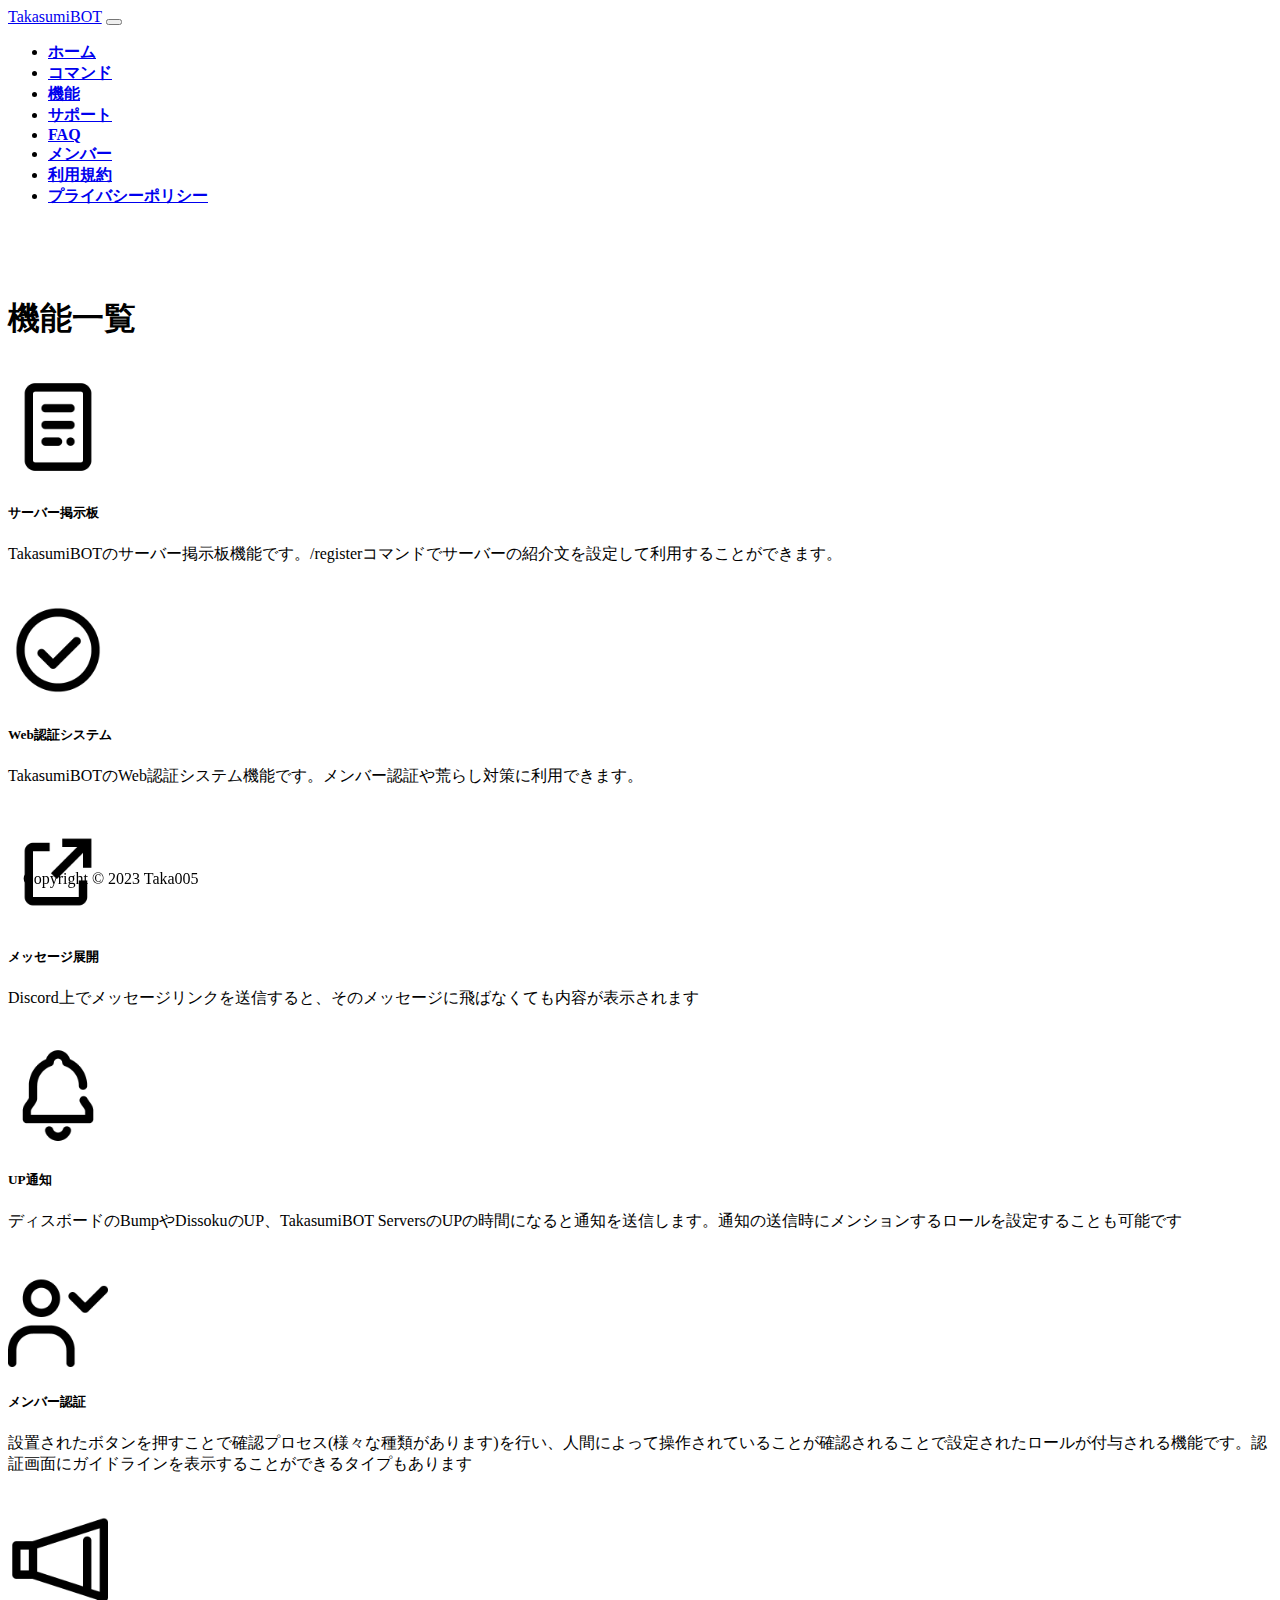
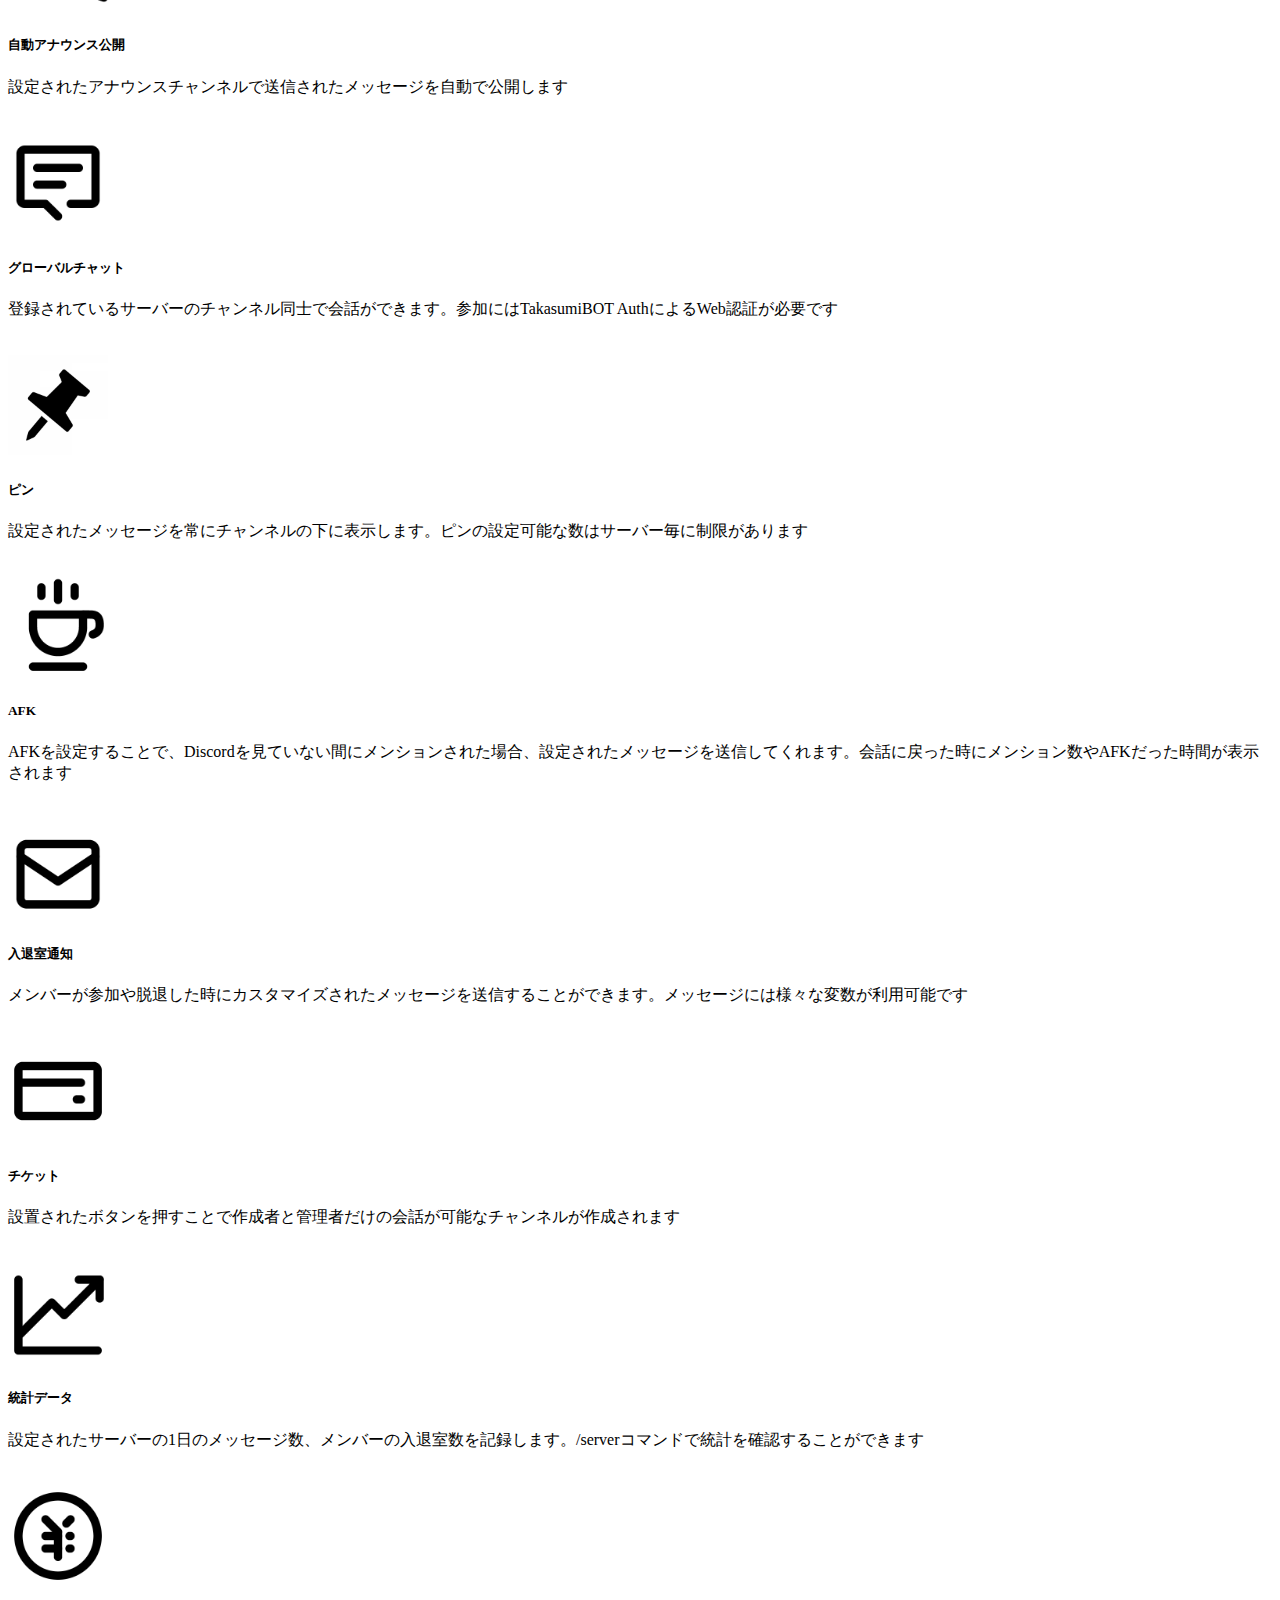
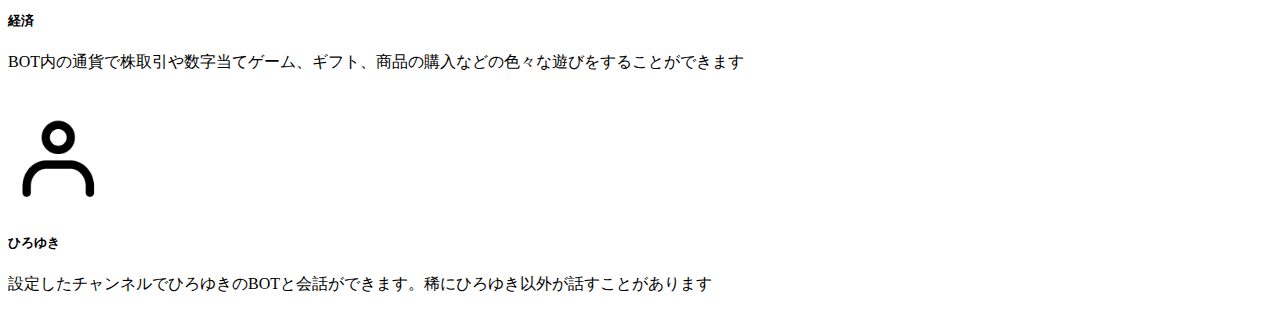
<file: function.html>
<!DOCTYPE html>
<html lang="ja">
    <head>
        <meta charset="utf-8">
        <meta name="viewport" content="width=device-width, initial-scale=1">

        <title>機能 - TakasumiBOT</title>

        <link rel="apple-touch-icon" type="image/png" sizes="180x180" href="/assets/img/apple-touch-icon-180x180.png">
        <link rel="icon" type="image/png" sizes="16x16" href="/assets/img/favicon-16x16.png">
        <link rel="icon" type="image/png" sizes="32x32" href="/assets/img/favicon-32x32.png">
        <link rel="icon" type="image/png" sizes="180x180" href="/assets/img/apple-touch-icon-180x180.png">
        <link rel="icon" type="image/png" sizes="192x192" href="/assets/img/android-icon-192x192.png">
        <link rel="icon" type="image/png" sizes="1024x1024" href="/assets/img/takasumibot.png">

        <head prefix="og: https://ogp.me/ns# fb: https://ogp.me/ns/ fb# prefix属性: https://ogp.me/ns/ prefix属性#">
        <meta property="og:type" content="website">
        <meta property="og:title" content="機能 - TakasumiBOT">
        <meta property="og:description" content="TakasumiBOTの機能一覧">
        <meta property="og:site_name" content="TakasumiBOT">
        <meta property="og:image" content="/assets/img/takasumibot.png">

        <meta name="description" content="Discordの多機能BOT「TakasumiBOT」の機能一覧です">
        <meta name="keywords" content="TakasumiBOT,DiscordBOT,Discord">

        <link href="https://cdn.jsdelivr.net/npm/bootstrap@5.0.2/dist/css/bootstrap.min.css" rel="stylesheet" integrity="sha384-EVSTQN3/azprG1Anm3QDgpJLIm9Nao0Yz1ztcQTwFspd3yD65VohhpuuCOmLASjC" crossorigin="anonymous">
        <link rel="stylesheet" href="/assets/css/function.css">
        <link rel="stylesheet" href="/assets/css/global.css">
    </head>
    <body>
        <header>
            <nav class="navbar navbar-expand-md navbar-light bg-light fixed-top">
                <div class="container-fluid">
                    <a class="navbar-brand text-darl mb-0 h1" href="/">TakasumiBOT</a>
                    <button class="navbar-toggler" type="button" data-bs-toggle="collapse" data-bs-target="#navbarNav" aria-controls="navbarNav" aria-expanded="false" aria-label="Toggle navigation">
                        <span class="navbar-toggler-icon"></span>
                    </button>
                    <div class="collapse navbar-collapse" id="navbarNav">
                        <ul class="navbar-nav">
                            <li class="nav-item">
                                <a class="nav-link" href="/"><strong>ホーム</strong></a>
                            </li>
                            <li class="nav-item">
                                <a class="nav-link" href="/command.html"><strong>コマンド</strong></a>
                            </li>
                            <li class="nav-item">
                                <a class="nav-link active" href="/function.html"><strong><u>機能</u></strong></a>
                            </li>
                            <li class="nav-item">
                                <a class="nav-link" href="/support.html"><strong>サポート</strong></a>
                            </li>
                            <li class="nav-item">
                                <a class="nav-link" href="/faq.html"><strong>FAQ</strong></a>
                            </li>
                            <li class="nav-item">
                                <a class="nav-link" href="/member.html"><strong>メンバー</strong></a>
                            </li>
                            <li class="nav-item">
                                <a class="nav-link" href="/terms.html"><strong>利用規約</strong></a>
                            </li>
                            <li class="nav-item">
                                <a class="nav-link" href="/privacy-policy.html"><strong>プライバシーポリシー</strong></a>
                            </li>
                        </ul>
                    </div>
                </div>
            </nav>
        </header>
	    <main>
            <div class="container">
                <div class="text-center">
                    <h1 class="mb-4"><strong>機能一覧</strong></h1>
                </div>
                <div class="row">
                    <div class="col-sm-4 function">
                        <div class="card text-center h-100">
                            <div>
                                <img src="/assets/img/function/board.png" class="icon" width="100" height="100">
                            </div>
                            <div class="card-body">
                                <h5 class="card-title">サーバー掲示板</h5>
                                <p class="card-text">TakasumiBOTのサーバー掲示板機能です。/registerコマンドでサーバーの紹介文を設定して利用することができます。</p>
                            </div>
                        </div>
                    </div>
                    <div class="col-sm-4 function">
                        <div class="card text-center h-100">
                            <div>
                                <img src="/assets/img/function/auth.png" class="icon" width="100" height="100" alt="認証">
                            </div>
                            <div class="card-body">
                                <h5 class="card-title">Web認証システム</h5>
                                <p class="card-text">TakasumiBOTのWeb認証システム機能です。メンバー認証や荒らし対策に利用できます。</p>
                            </div>
                        </div>
                    </div>
                    <div class="col-sm-4 function">
                        <div class="card text-center h-100">
                            <div>
                                <img src="/assets/img/function/expand.png" class="icon" width="100" height="100" alt="展開">
                            </div>
                            <div class="card-body">
                                <h5 class="card-title">メッセージ展開</h5>
                                <p class="card-text">Discord上でメッセージリンクを送信すると、そのメッセージに飛ばなくても内容が表示されます</p>
                            </div>
                        </div>
                    </div>
                    <div class="col-sm-4 function">
                        <div class="card text-center h-100">
                            <div>
                                <img src="/assets/img/function/notice.png" class="icon" width="100" height="100" alt="通知">
                            </div>
                            <div class="card-body">
                                <h5 class="card-title">UP通知</h5>
                                <p class="card-text">ディスボードのBumpやDissokuのUP、TakasumiBOT ServersのUPの時間になると通知を送信します。通知の送信時にメンションするロールを設定することも可能です</p>
                            </div>
                        </div>
                    </div>
                    <div class="col-sm-4 function">
                        <div class="card text-center h-100">
                            <div>
                                <img src="/assets/img/function/check.png" class="icon" width="100" height="100" alt="認証">
                            </div>
                            <div class="card-body">
                                <h5 class="card-title">メンバー認証</h5>
                                <p class="card-text">設置されたボタンを押すことで確認プロセス(様々な種類があります)を行い、人間によって操作されていることが確認されることで設定されたロールが付与される機能です。認証画面にガイドラインを表示することができるタイプもあります</p>
                            </div>
                        </div>
                    </div>
                    <div class="col-sm-4 function">
                        <div class="card text-center h-100">
                            <div>
                                <img src="/assets/img/function/announce.png" class="icon" width="100" height="100" alt="通知">
                            </div>
                            <div class="card-body">
                                <h5 class="card-title">自動アナウンス公開</h5>
                                <p class="card-text">設定されたアナウンスチャンネルで送信されたメッセージを自動で公開します</p>
                            </div>
                        </div>
                    </div>
                    <div class="col-sm-4 function">
                        <div class="card text-center h-100">
                            <div>
                                <img src="/assets/img/function/globalchat.png" class="icon" width="100" height="100" alt="チャット">
                            </div>
                            <div class="card-body">
                                <h5 class="card-title">グローバルチャット</h5>
                                <p class="card-text">登録されているサーバーのチャンネル同士で会話ができます。参加にはTakasumiBOT AuthによるWeb認証が必要です</p>
                            </div>
                        </div>
                    </div>
                    <div class="col-sm-4 function">
                        <div class="card text-center h-100">
                            <div>
                                <img src="/assets/img/function/pin.png" class="icon" width="100" height="100" alt="ピン">
                            </div>
                            <div class="card-body">
                                <h5 class="card-title">ピン</h5>
                                <p class="card-text">設定されたメッセージを常にチャンネルの下に表示します。ピンの設定可能な数はサーバー毎に制限があります</p>
                            </div>
                        </div>
                    </div>
                    <div class="col-sm-4 function">
                        <div class="card text-center h-100">
                            <div>
                                <img src="/assets/img/function/afk.png" class="icon" width="100" height="100" alt="AFK">
                            </div>
                            <div class="card-body">
                                <h5 class="card-title">AFK</h5>
                                <p class="card-text">AFKを設定することで、Discordを見ていない間にメンションされた場合、設定されたメッセージを送信してくれます。会話に戻った時にメンション数やAFKだった時間が表示されます</p>
                            </div>
                        </div>
                    </div>
                    <div class="col-sm-4 function">
                        <div class="card text-center h-100">
                            <div>
                                <img src="/assets/img/function/join.png" class="icon" width="100" height="100" alt="通知">
                            </div>
                            <div class="card-body">
                                <h5 class="card-title">入退室通知</h5>
                                <p class="card-text">メンバーが参加や脱退した時にカスタマイズされたメッセージを送信することができます。メッセージには様々な変数が利用可能です</p>
                            </div>
                        </div>
                    </div>
                    <div class="col-sm-4 function">
                        <div class="card text-center h-100">
                            <div>
                                <img src="/assets/img/function/ticket.png" class="icon" width="100" height="100" alt="チケット">
                            </div>
                            <div class="card-body">
                                <h5 class="card-title">チケット</h5>
                                <p class="card-text">設置されたボタンを押すことで作成者と管理者だけの会話が可能なチャンネルが作成されます</p>
                            </div>
                        </div>
                    </div>
                    <div class="col-sm-4 function">
                        <div class="card text-center h-100">
                            <div>
                                <img src="/assets/img/function/stats.png" class="icon" width="100" height="100" alt="統計">
                            </div>
                            <div class="card-body">
                                <h5 class="card-title">統計データ</h5>
                                <p class="card-text">設定されたサーバーの1日のメッセージ数、メンバーの入退室数を記録します。/serverコマンドで統計を確認することができます</p>
                            </div>
                        </div>
                    </div>
                    <div class="col-sm-4 function">
                        <div class="card text-center h-100">
                            <div>
                                <img src="/assets/img/function/money.png" class="icon" width="100" height="100" alt="経済">
                            </div>
                            <div class="card-body">
                                <h5 class="card-title">経済</h5>
                                <p class="card-text">BOT内の通貨で株取引や数字当てゲーム、ギフト、商品の購入などの色々な遊びをすることができます</p>
                            </div>
                        </div>
                    </div>
                    <div class="col-sm-4 function">
                        <div class="card text-center h-100">
                            <div>
                                <img src="/assets/img/function/hiroyuki.png" class="icon" width="100" height="100" alt="ひろゆき">
                            </div>
                            <div class="card-body">
                                <h5 class="card-title">ひろゆき</h5>
                                <p class="card-text">設定したチャンネルでひろゆきのBOTと会話ができます。稀にひろゆき以外が話すことがあります</p>
                            </div>
                        </div>
                    </div>
                </div>
            </div>
	    </main>
        <footer>
            <div class="container text-center">
                <p class="text-muted">Copyright © 2023 Taka005</p>
            </div>
        </footer>
    </body>
    <script src="https://code.jquery.com/jquery-3.4.1.slim.min.js" integrity="sha384-J6qa4849blE2+poT4WnyKhv5vZF5SrPo0iEjwBvKU7imGFAV0wwj1yYfoRSJoZ+n" crossorigin="anonymous"></script>
    <script src="https://cdn.jsdelivr.net/npm/@popperjs/core@2.11.6/dist/umd/popper.min.js" integrity="sha384-oBqDVmMz9ATKxIep9tiCxS/Z9fNfEXiDAYTujMAeBAsjFuCZSmKbSSUnQlmh/jp3" crossorigin="anonymous"></script>
    <script src="https://cdn.jsdelivr.net/npm/bootstrap@5.2.3/dist/js/bootstrap.min.js" integrity="sha384-cuYeSxntonz0PPNlHhBs68uyIAVpIIOZZ5JqeqvYYIcEL727kskC66kF92t6Xl2V" crossorigin="anonymous"></script>
</html>
</file>
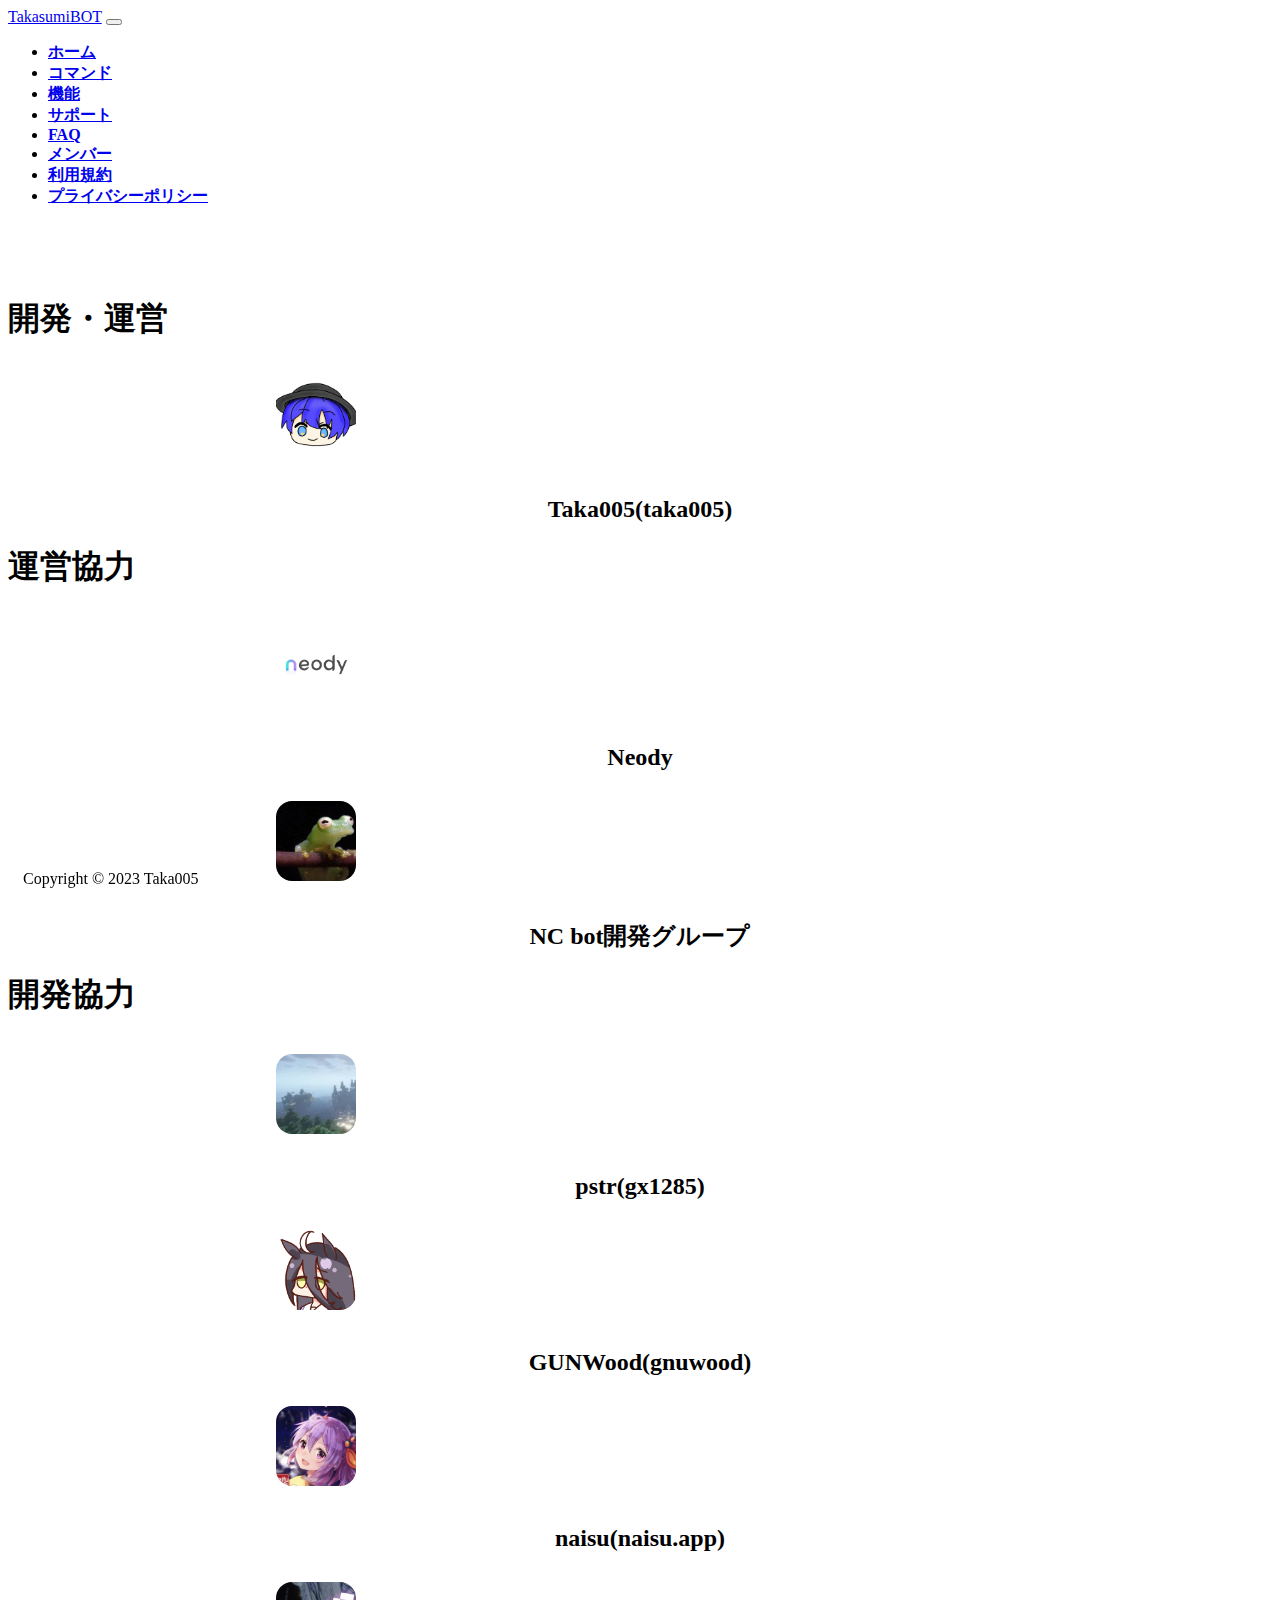
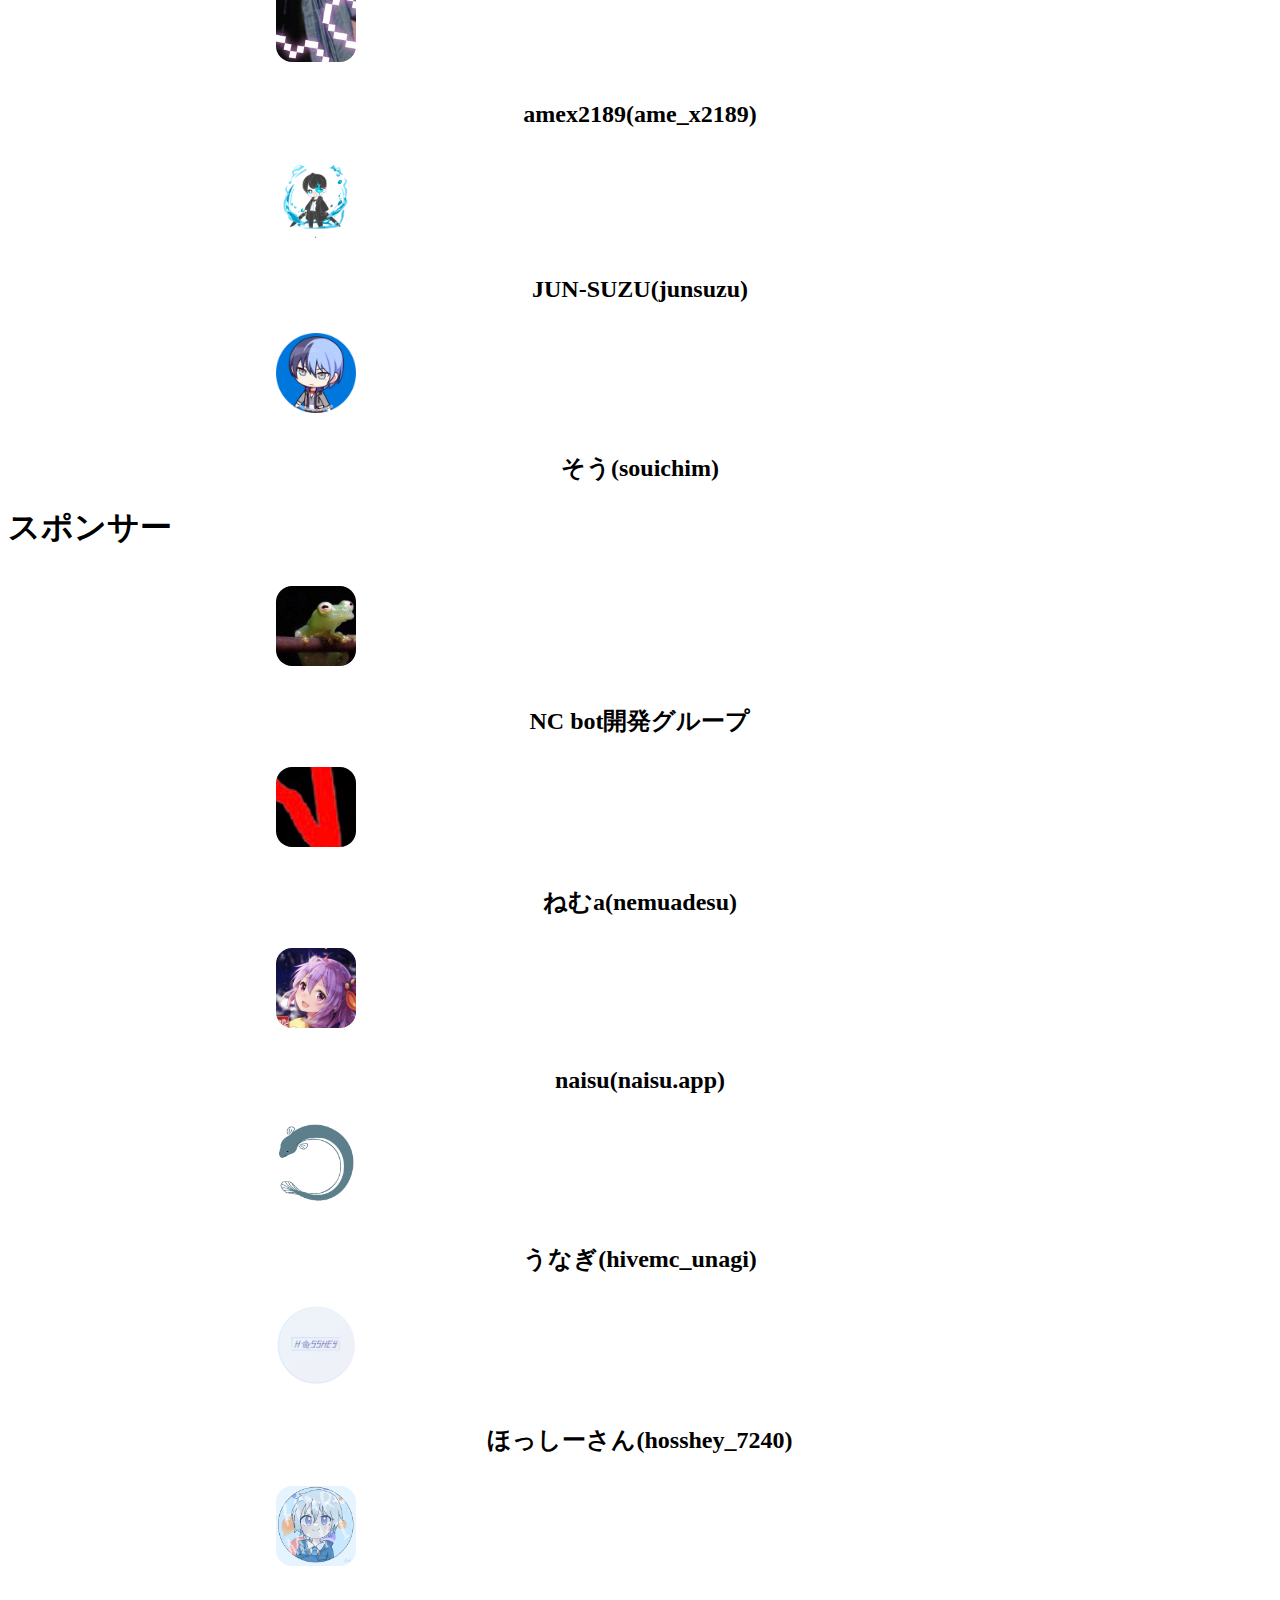
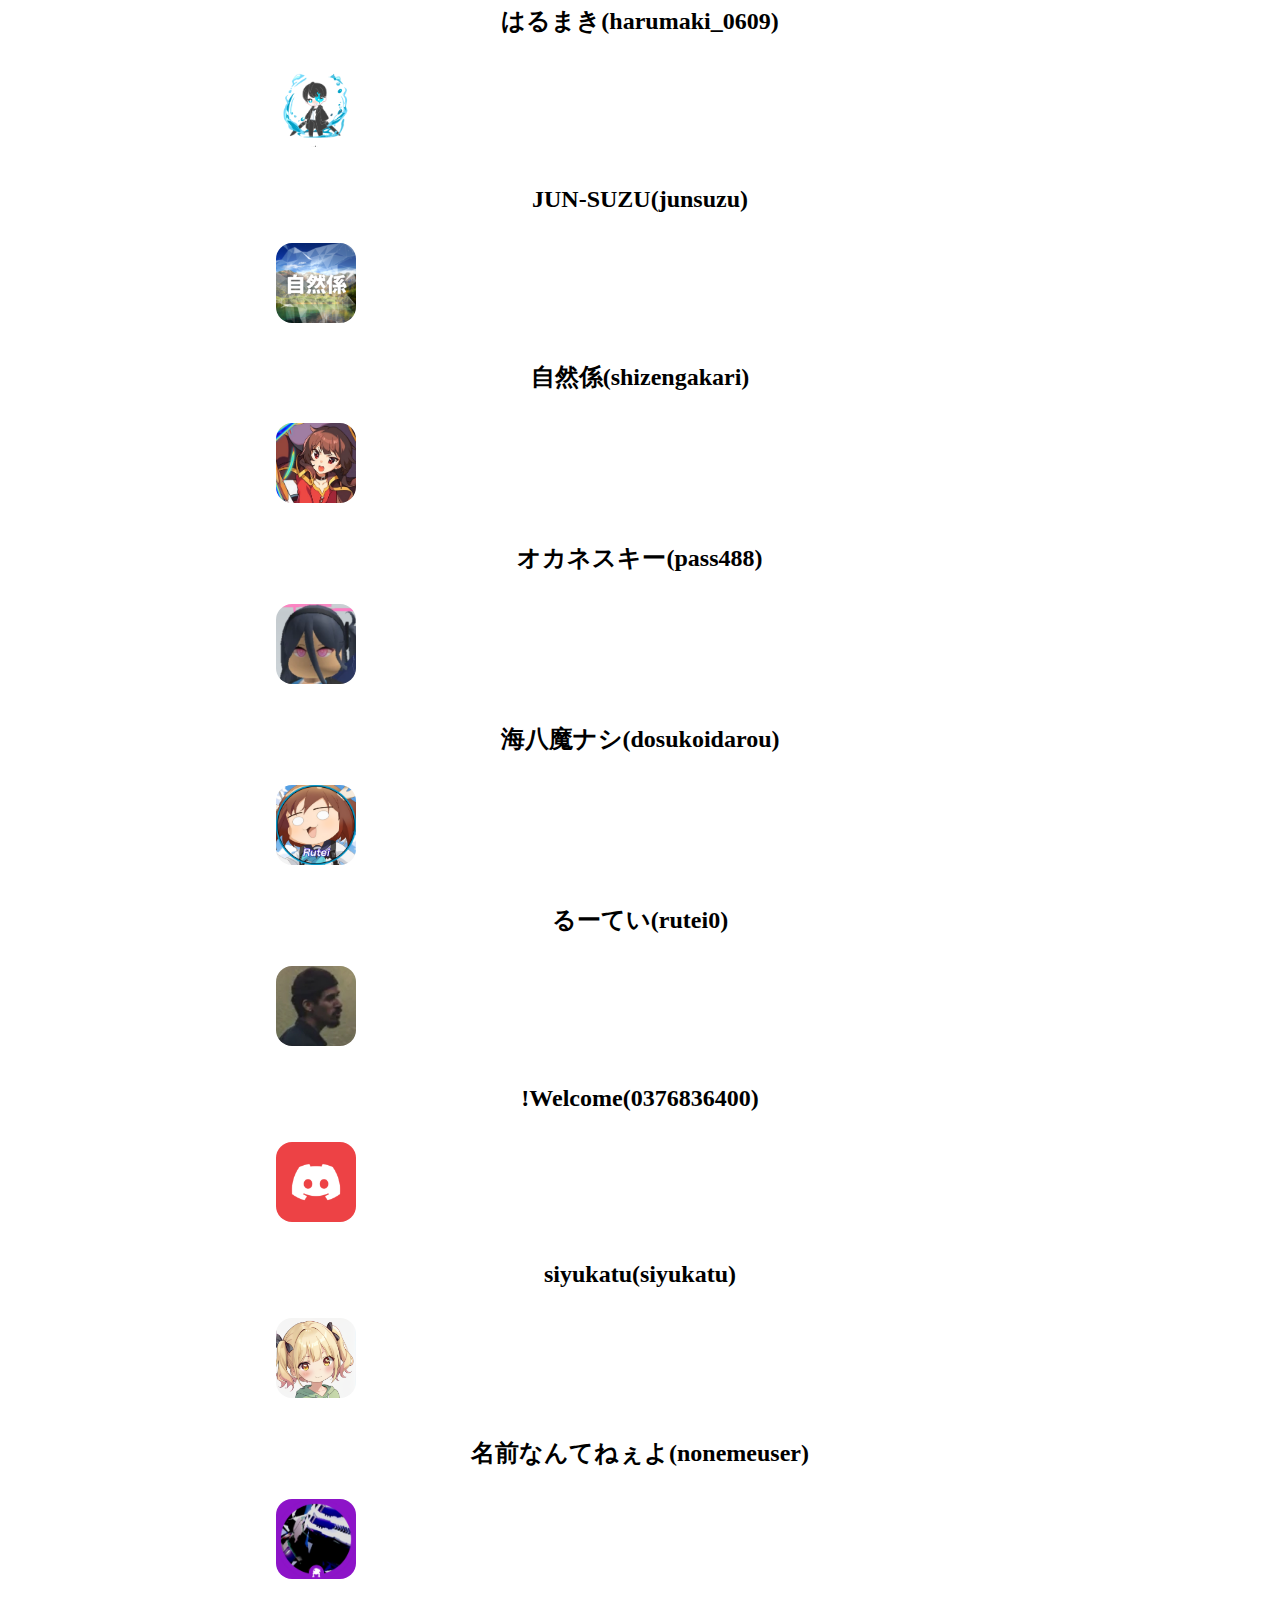
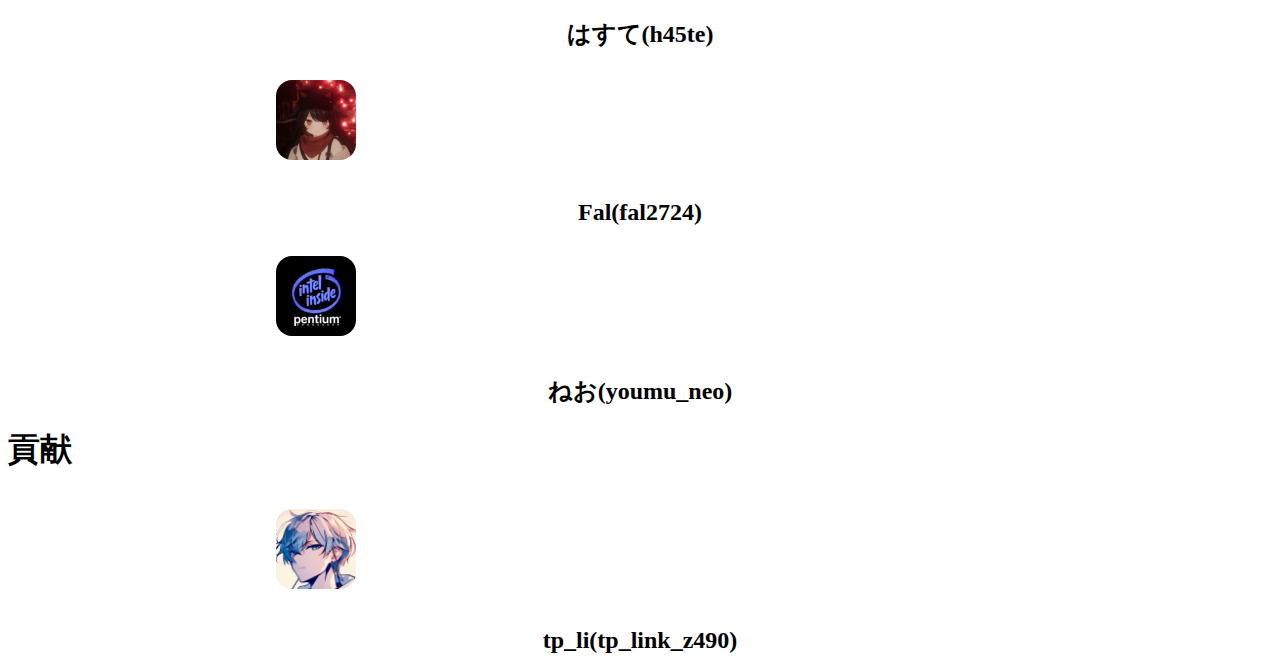
<file: member.html>
<!DOCTYPE html>
<html lang="ja">
    <head>
        <meta charset="utf-8">
        <meta name="viewport" content="width=device-width, initial-scale=1">

        <title>メンバー - TakasumiBOT</title>

        <link rel="apple-touch-icon" type="image/png" sizes="180x180" href="/assets/img/apple-touch-icon-180x180.png">
        <link rel="icon" type="image/png" sizes="16x16" href="/assets/img/favicon-16x16.png">
        <link rel="icon" type="image/png" sizes="32x32" href="/assets/img/favicon-32x32.png">
        <link rel="icon" type="image/png" sizes="180x180" href="/assets/img/apple-touch-icon-180x180.png">
        <link rel="icon" type="image/png" sizes="192x192" href="/assets/img/android-icon-192x192.png">
        <link rel="icon" type="image/png" sizes="1024x1024" href="/assets/img/takasumibot.png">

        <head prefix="og: https://ogp.me/ns# fb: https://ogp.me/ns/ fb# prefix属性: https://ogp.me/ns/ prefix属性#">
        <meta property="og:type" content="website">
        <meta property="og:title" content="メンバー - TakasumiBOT">
        <meta property="og:description" content="TakasumiBOTのメンバー一覧">
        <meta property="og:site_name" content="TakasumiBOT">
        <meta property="og:image" content="/assets/img/takasumibot.png">

        <meta name="description" content="Discordの多機能BOT「TakasumiBOT」のメンバ一覧です">
        <meta name="keywords" content="TakasumiBOT,DiscordBOT,Discord">

        <link href="https://cdn.jsdelivr.net/npm/bootstrap@5.0.2/dist/css/bootstrap.min.css" rel="stylesheet" integrity="sha384-EVSTQN3/azprG1Anm3QDgpJLIm9Nao0Yz1ztcQTwFspd3yD65VohhpuuCOmLASjC" crossorigin="anonymous">
        <link rel="stylesheet" href="/assets/css/global.css">
        <link rel="stylesheet" href="/assets/css/member.css">
    </head>
    <body>
        <header>
            <nav class="navbar navbar-expand-md navbar-light bg-light fixed-top">
                <div class="container-fluid">
                    <a class="navbar-brand text-darl mb-0 h1" href="/">TakasumiBOT</a>
                    <button class="navbar-toggler" type="button" data-bs-toggle="collapse" data-bs-target="#navbarNav" aria-controls="navbarNav" aria-expanded="false" aria-label="Toggle navigation">
                        <span class="navbar-toggler-icon"></span>
                    </button>
                    <div class="collapse navbar-collapse" id="navbarNav">
                        <ul class="navbar-nav">
                            <li class="nav-item">
                                <a class="nav-link" href="/"><strong>ホーム</strong></a>
                            </li>
                            <li class="nav-item">
                                <a class="nav-link" href="/command.html"><strong>コマンド</strong></a>
                            </li>
                            <li class="nav-item">
                                <a class="nav-link" href="/function.html"><strong>機能</strong></a>
                            </li>
                            <li class="nav-item">
                                <a class="nav-link" href="/support.html"><strong>サポート</strong></a>
                            </li>
                            <li class="nav-item">
                                <a class="nav-link" href="/faq.html"><strong>FAQ</strong></a>
                            </li>
                            <li class="nav-item">
                                <a class="nav-link active" href="/member.html"><strong><u>メンバー</u></strong></a>
                            </li>
                            <li class="nav-item">
                                <a class="nav-link" href="/terms.html"><strong>利用規約</strong></a>
                            </li>
                            <li class="nav-item">
                                <a class="nav-link" href="/privacy-policy.html"><strong>プライバシーポリシー</strong></a>
                            </li>
                        </ul>
                    </div>
                </div>
            </nav>
        </header>
	    <main>
            <div class="container">
                <div>
                    <div class="text-center">
                        <h1 class="mb-4"><strong>開発・運営</strong></h1>
                    </div>
                    <div class="users text-center">
                        <div class="card mb-3">
                            <div class="row g-0">
                                <div class="col-md-4">
                                    <img src="/assets/img/avatar/taka005.png" class="icon" height="80">
                                </div>
                                <div class="col-md-8">
                                    <div class="card-body">
                                        <h2 class="card-title"><strong>Taka005(taka005)</strong></h2>
                                    </div>
                                </div>
                            </div>
                        </div>
                    </div>
                </div>
                <div>
                    <div class="text-center">
                        <h1 class="mb-4"><strong>運営協力</strong></h1>
                    </div>
                    <div class="users text-center">
                        <div class="card mb-3">
                            <div class="row g-0">
                                <div class="col-md-4">
                                    <img src="/assets/img/avatar/neody.png" class="icon" height="80">
                                </div>
                                <div class="col-md-8">
                                    <div class="card-body">
                                        <h2 class="card-title"><strong>Neody</strong></h2>
                                    </div>
                                </div>
                            </div>
                        </div>
                        <div class="card mb-3">
                            <div class="row g-0">
                                <div class="col-md-4">
                                    <img src="/assets/img/avatar/ncbot.png" class="icon" height="80">
                                </div>
                                <div class="col-md-8">
                                    <div class="card-body">
                                        <h2 class="card-title"><strong>NC bot開発グループ</strong></h2>
                                    </div>
                                </div>
                            </div>
                        </div>
                    </div>
                </div>
                <div>
                    <div class="text-center">
                        <h1 class="mb-4"><strong>開発協力</strong></h1>
                    </div>
                    <div class="users text-center">
                        <div class="card mb-3">
                            <div class="row g-0">
                                <div class="col-md-4">
                                    <img src="/assets/img/avatar/gx1285.png" class="icon" height="80">
                                </div>
                                <div class="col-md-8">
                                    <div class="card-body">
                                        <h2 class="card-title"><strong>pstr(gx1285)</strong></h2>
                                    </div>
                                </div>
                            </div>
                        </div>
                        <div class="card mb-3">
                            <div class="row g-0">
                                <div class="col-md-4">
                                    <img src="/assets/img/avatar/gnuwood.png" class="icon" height="80">
                                </div>
                                <div class="col-md-8">
                                    <div class="card-body">
                                        <h2 class="card-title"><strong>GUNWood(gnuwood)</strong></h2>
                                    </div>
                                </div>
                            </div>
                        </div>
                        <div class="card mb-3">
                            <div class="row g-0">
                                <div class="col-md-4">
                                    <img src="/assets/img/avatar/naisu.png" class="icon" height="80">
                                </div>
                                <div class="col-md-8">
                                    <div class="card-body">
                                        <h2 class="card-title"><strong>naisu(naisu.app)</strong></h2>
                                    </div>
                                </div>
                            </div>
                        </div>
                        <div class="card mb-3">
                            <div class="row g-0">
                                <div class="col-md-4">
                                    <img src="/assets/img/avatar/ame_x2189.png" class="icon" height="80">
                                </div>
                                <div class="col-md-8">
                                    <div class="card-body">
                                        <h2 class="card-title"><strong>amex2189(ame_x2189)</strong></h2>
                                    </div>
                                </div>
                            </div>
                        </div>
                        <div class="card mb-3">
                            <div class="row g-0">
                                <div class="col-md-4">
                                    <img src="/assets/img/avatar/junsuzu.png" class="icon" height="80">
                                </div>
                                <div class="col-md-8">
                                    <div class="card-body">
                                        <h2 class="card-title"><strong>JUN-SUZU(junsuzu)</strong></h2>
                                    </div>
                                </div>
                            </div>
                        </div>
                        <div class="card mb-3">
                            <div class="row g-0">
                                <div class="col-md-4">
                                    <img src="/assets/img/avatar/souichim.png" class="icon" height="80">
                                </div>
                                <div class="col-md-8">
                                    <div class="card-body">
                                        <h2 class="card-title"><strong>そう(souichim)</strong></h2>
                                    </div>
                                </div>
                            </div>
                        </div>
                    </div>
                </div>
                <div>
                    <div class="text-center">
                        <h1 class="mb-4"><strong>スポンサー</strong></h1>
                    </div>
                    <div class="users text-center">
                        <div class="card mb-3">
                            <div class="row g-0">
                                <div class="col-md-4">
                                    <img src="/assets/img/avatar/ncbot.png" class="icon" height="80">
                                </div>
                                <div class="col-md-8">
                                    <div class="card-body">
                                        <h2 class="card-title"><strong>NC bot開発グループ</strong></h2>
                                    </div>
                                </div>
                            </div>
                        </div>
                        <div class="card mb-3">
                            <div class="row g-0">
                                <div class="col-md-4">
                                    <img src="/assets/img/avatar/nemuadesu.png" class="icon" height="80">
                                </div>
                                <div class="col-md-8">
                                    <div class="card-body">
                                        <h2 class="card-title"><strong>ねむa(nemuadesu)</strong></h2>
                                    </div>
                                </div>
                            </div>
                        </div>
                        <div class="card mb-3">
                            <div class="row g-0">
                                <div class="col-md-4">
                                    <img src="/assets/img/avatar/naisu.png" class="icon" height="80">
                                </div>
                                <div class="col-md-8">
                                    <div class="card-body">
                                        <h2 class="card-title"><strong>naisu(naisu.app)</strong></h2>
                                    </div>
                                </div>
                            </div>
                        </div>
                        <div class="card mb-3">
                            <div class="row g-0">
                                <div class="col-md-4">
                                    <img src="/assets/img/avatar/hivemc_unagi.png" class="icon" height="80">
                                </div>
                                <div class="col-md-8">
                                    <div class="card-body">
                                        <h2 class="card-title"><strong>うなぎ(hivemc_unagi)</strong></h2>
                                    </div>
                                </div>
                            </div>
                        </div>
                        <div class="card mb-3">
                            <div class="row g-0">
                                <div class="col-md-4">
                                    <img src="/assets/img/avatar/hosshey_7240.png" class="icon" height="80">
                                </div>
                                <div class="col-md-8">
                                    <div class="card-body">
                                        <h2 class="card-title"><strong>ほっしーさん(hosshey_7240)</strong></h2>
                                    </div>
                                </div>
                            </div>
                        </div>
                        <div class="card mb-3">
                            <div class="row g-0">
                                <div class="col-md-4">
                                    <img src="/assets/img/avatar/harumaki_0609.png" class="icon" height="80">
                                </div>
                                <div class="col-md-8">
                                    <div class="card-body">
                                        <h2 class="card-title"><strong>はるまき(harumaki_0609)</strong></h2>
                                    </div>
                                </div>
                            </div>
                        </div>
                        <div class="card mb-3">
                            <div class="row g-0">
                                <div class="col-md-4">
                                    <img src="/assets/img/avatar/junsuzu.png" class="icon" height="80">
                                </div>
                                <div class="col-md-8">
                                    <div class="card-body">
                                        <h2 class="card-title"><strong>JUN-SUZU(junsuzu)</strong></h2>
                                    </div>
                                </div>
                            </div>
                        </div>
                        <div class="card mb-3">
                            <div class="row g-0">
                                <div class="col-md-4">
                                    <img src="/assets/img/avatar/shizengakari.png" class="icon" height="80">
                                </div>
                                <div class="col-md-8">
                                    <div class="card-body">
                                        <h2 class="card-title"><strong>自然係(shizengakari)</strong></h2>
                                    </div>
                                </div>
                            </div>
                        </div>
                        <div class="card mb-3">
                            <div class="row g-0">
                                <div class="col-md-4">
                                    <img src="/assets/img/avatar/pass488.png" class="icon" height="80">
                                </div>
                                <div class="col-md-8">
                                    <div class="card-body">
                                        <h2 class="card-title"><strong>オカネスキー(pass488)</strong></h2>
                                    </div>
                                </div>
                            </div>
                        </div>
                        <div class="card mb-3">
                            <div class="row g-0">
                                <div class="col-md-4">
                                    <img src="/assets/img/avatar/dosukoidarou.png" class="icon" height="80">
                                </div>
                                <div class="col-md-8">
                                    <div class="card-body">
                                        <h2 class="card-title"><strong>海八魔ナシ(dosukoidarou)</strong></h2>
                                    </div>
                                </div>
                            </div>
                        </div>
                        <div class="card mb-3">
                            <div class="row g-0">
                                <div class="col-md-4">
                                    <img src="/assets/img/avatar/rutei0.png" class="icon" height="80">
                                </div>
                                <div class="col-md-8">
                                    <div class="card-body">
                                        <h2 class="card-title"><strong>るーてい(rutei0)</strong></h2>
                                    </div>
                                </div>
                            </div>
                        </div>
                        <div class="card mb-3">
                            <div class="row g-0">
                                <div class="col-md-4">
                                    <img src="/assets/img/avatar/0376836400.png" class="icon" height="80">
                                </div>
                                <div class="col-md-8">
                                    <div class="card-body">
                                        <h2 class="card-title"><strong>!Welcome(0376836400)</strong></h2>
                                    </div>
                                </div>
                            </div>
                        </div>
                        <div class="card mb-3">
                            <div class="row g-0">
                                <div class="col-md-4">
                                    <img src="/assets/img/avatar/siyukatu.png" class="icon" height="80">
                                </div>
                                <div class="col-md-8">
                                    <div class="card-body">
                                        <h2 class="card-title"><strong>siyukatu(siyukatu)</strong></h2>
                                    </div>
                                </div>
                            </div>
                        </div>
                        <div class="card mb-3">
                            <div class="row g-0">
                                <div class="col-md-4">
                                    <img src="/assets/img/avatar/nonemeuser.png" class="icon" height="80">
                                </div>
                                <div class="col-md-8">
                                    <div class="card-body">
                                        <h2 class="card-title"><strong>名前なんてねぇよ(nonemeuser)</strong></h2>
                                    </div>
                                </div>
                            </div>
                        </div>
                        <div class="card mb-3">
                            <div class="row g-0">
                                <div class="col-md-4">
                                    <img src="/assets/img/avatar/h45te.png" class="icon" height="80">
                                </div>
                                <div class="col-md-8">
                                    <div class="card-body">
                                        <h2 class="card-title"><strong>はすて(h45te)</strong></h2>
                                    </div>
                                </div>
                            </div>
                        </div>
                        <div class="card mb-3">
                            <div class="row g-0">
                                <div class="col-md-4">
                                    <img src="/assets/img/avatar/fal2724.png" class="icon" height="80">
                                </div>
                                <div class="col-md-8">
                                    <div class="card-body">
                                        <h2 class="card-title"><strong>Fal(fal2724)</strong></h2>
                                    </div>
                                </div>
                            </div>
                        </div>
                        <div class="card mb-3">
                            <div class="row g-0">
                                <div class="col-md-4">
                                    <img src="/assets/img/avatar/youmu_neo.png" class="icon" height="80">
                                </div>
                                <div class="col-md-8">
                                    <div class="card-body">
                                        <h2 class="card-title"><strong>ねお(youmu_neo)</strong></h2>
                                    </div>
                                </div>
                            </div>
                        </div>
                    </div>
                </div>
                <div>
                    <div class="text-center">
                        <h1 class="mb-4"><strong>貢献</strong></h1>
                    </div>
                    <div class="users text-center">
                        <div class="card mb-3">
                            <div class="row g-0">
                                <div class="col-md-4">
                                    <img src="/assets/img/avatar/tp_link_z490.png" class="icon" height="80">
                                </div>
                                <div class="col-md-8">
                                    <div class="card-body">
                                        <h2 class="card-title"><strong>tp_li(tp_link_z490)</strong></h2>
                                    </div>
                                </div>
                            </div>
                        </div>
                    </div>
                </div>
            </div>
	    </main>
        <footer>
            <div class="container text-center">
                <p class="text-muted">Copyright © 2023 Taka005</p>
            </div>
        </footer>
    </body>
    <script src="https://code.jquery.com/jquery-3.4.1.slim.min.js" integrity="sha384-J6qa4849blE2+poT4WnyKhv5vZF5SrPo0iEjwBvKU7imGFAV0wwj1yYfoRSJoZ+n" crossorigin="anonymous"></script>
    <script src="https://cdn.jsdelivr.net/npm/@popperjs/core@2.11.6/dist/umd/popper.min.js" integrity="sha384-oBqDVmMz9ATKxIep9tiCxS/Z9fNfEXiDAYTujMAeBAsjFuCZSmKbSSUnQlmh/jp3" crossorigin="anonymous"></script>
    <script src="https://cdn.jsdelivr.net/npm/bootstrap@5.2.3/dist/js/bootstrap.min.js" integrity="sha384-cuYeSxntonz0PPNlHhBs68uyIAVpIIOZZ5JqeqvYYIcEL727kskC66kF92t6Xl2V" crossorigin="anonymous"></script>
</html>
</file>
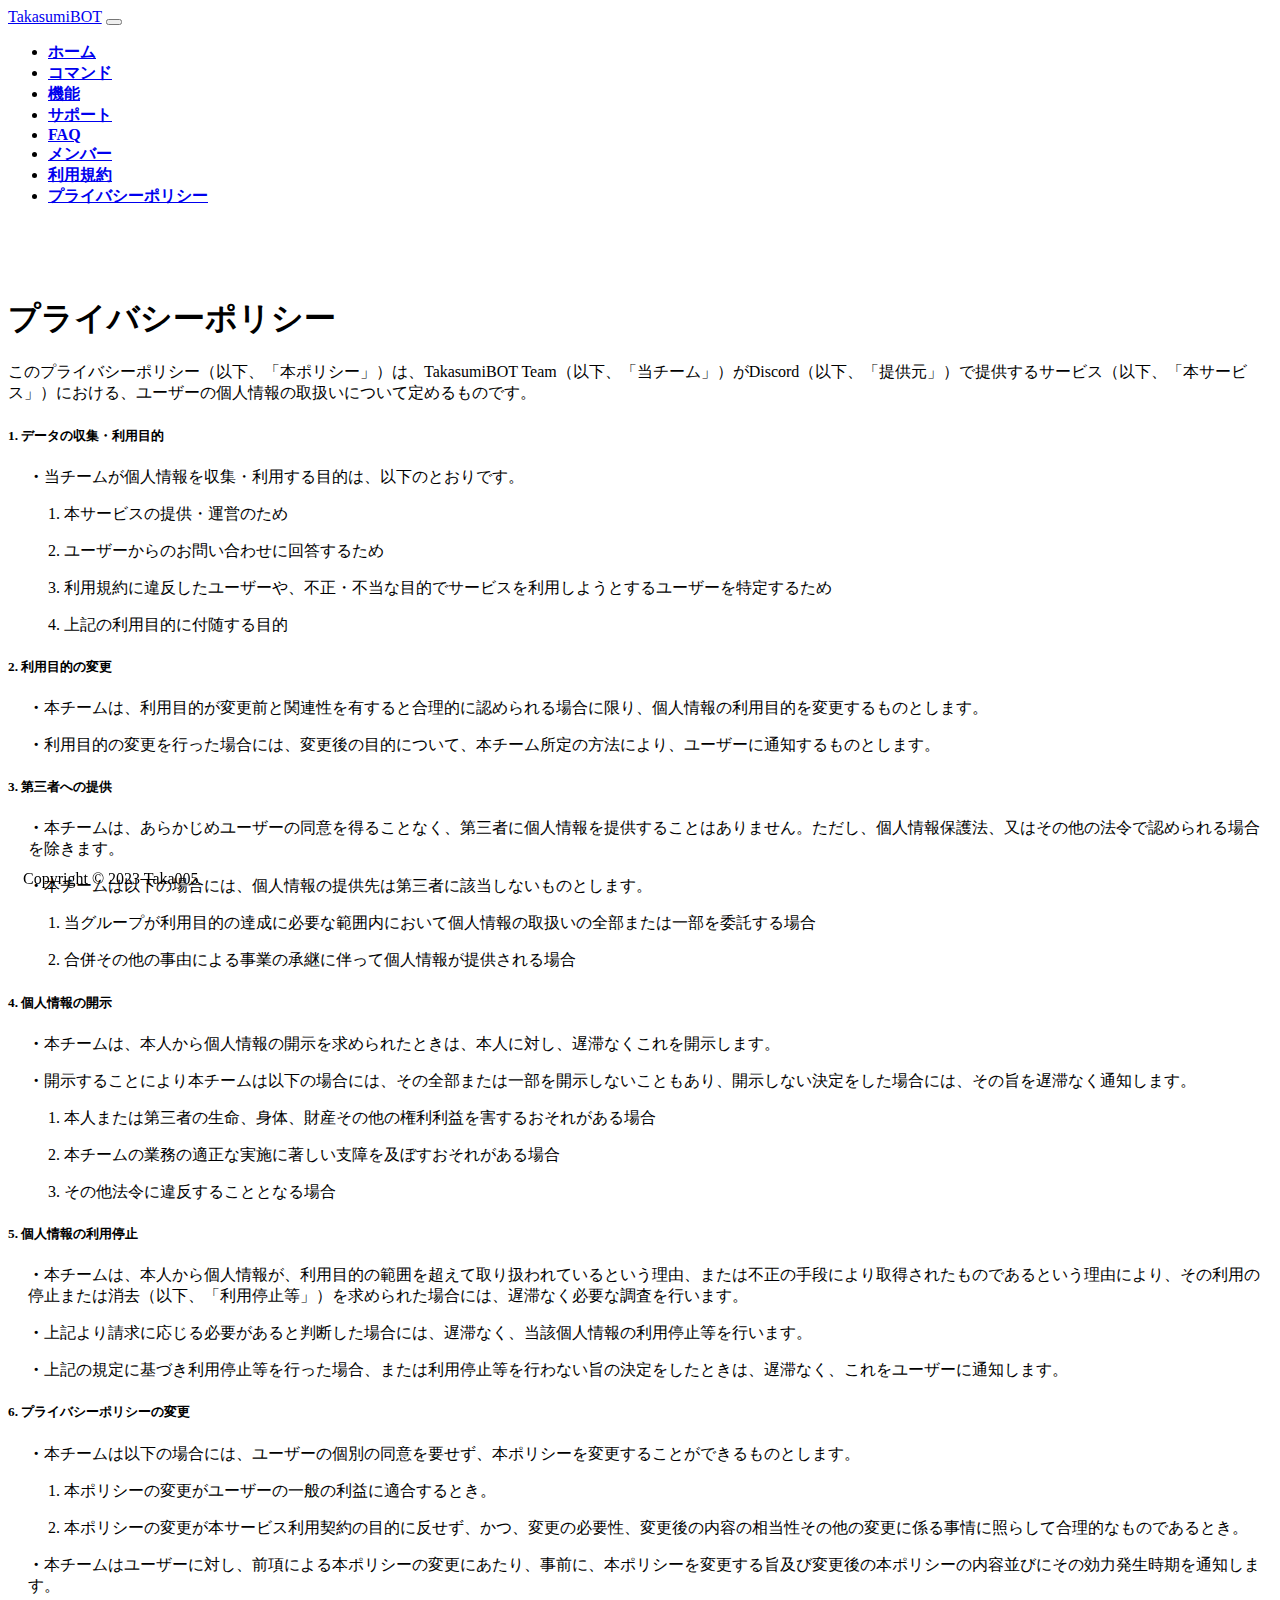
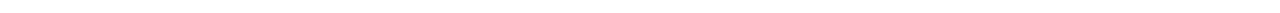
<file: privacy-policy.html>
<!DOCTYPE html>
<html lang="ja">
    <head>
        <meta charset="utf-8">
        <meta name="viewport" content="width=device-width, initial-scale=1">

        <title>プライバシーポリシー - TakasumiBOT</title>

        <link rel="apple-touch-icon" type="image/png" sizes="180x180" href="/assets/img/apple-touch-icon-180x180.png">
        <link rel="icon" type="image/png" sizes="16x16" href="/assets/img/favicon-16x16.png">
        <link rel="icon" type="image/png" sizes="32x32" href="/assets/img/favicon-32x32.png">
        <link rel="icon" type="image/png" sizes="180x180" href="/assets/img/apple-touch-icon-180x180.png">
        <link rel="icon" type="image/png" sizes="192x192" href="/assets/img/android-icon-192x192.png">
        <link rel="icon" type="image/png" sizes="1024x1024" href="/assets/img/takasumibot.png">

        <head prefix="og: https://ogp.me/ns# fb: https://ogp.me/ns/ fb# prefix属性: https://ogp.me/ns/ prefix属性#">
        <meta property="og:type" content="website">
        <meta property="og:title" content="プライバシーポリシー - TakasumiBOT">
        <meta property="og:description" content="TakasumiBOTのプライバシーポリシー">
        <meta property="og:site_name" content="TakasumiBOT">
        <meta property="og:image" content="/assets/img/takasumibot.png">

        <meta name="description" content="Discordの多機能BOT「TakasumiBOT」のプライバシーポリシーです">
        <meta name="keywords" content="TakasumiBOT,DiscordBOT,Discord">

        <link href="https://cdn.jsdelivr.net/npm/bootstrap@5.0.2/dist/css/bootstrap.min.css" rel="stylesheet" integrity="sha384-EVSTQN3/azprG1Anm3QDgpJLIm9Nao0Yz1ztcQTwFspd3yD65VohhpuuCOmLASjC" crossorigin="anonymous">
        <link rel="stylesheet" href="/assets/css/global.css">
        <link rel="stylesheet" href="/assets/css/terms.css">
    </head>
    <body>
        <header>
            <nav class="navbar navbar-expand-md navbar-light bg-light fixed-top">
                <div class="container-fluid">
                    <a class="navbar-brand text-darl mb-0 h1" href="/">TakasumiBOT</a>
                    <button class="navbar-toggler" type="button" data-bs-toggle="collapse" data-bs-target="#navbarNav" aria-controls="navbarNav" aria-expanded="false" aria-label="Toggle navigation">
                        <span class="navbar-toggler-icon"></span>
                    </button>
                    <div class="collapse navbar-collapse" id="navbarNav">
                        <ul class="navbar-nav">
                            <li class="nav-item">
                                <a class="nav-link" href="/"><strong>ホーム</strong></a>
                            </li>
                            <li class="nav-item">
                                <a class="nav-link" href="/command.html"><strong>コマンド</strong></a>
                            </li>
                            <li class="nav-item">
                                <a class="nav-link" href="/function.html"><strong>機能</strong></a>
                            </li>
                            <li class="nav-item">
                                <a class="nav-link" href="/support.html"><strong>サポート</strong></a>
                            </li>
                            <li class="nav-item">
                                <a class="nav-link" href="/faq.html"><strong>FAQ</strong></a>
                            </li>
                            <li class="nav-item">
                                <a class="nav-link" href="/member.html"><strong>メンバー</strong></a>
                            </li>
                            <li class="nav-item">
                                <a class="nav-link" href="/terms.html"><strong>利用規約</strong></a>
                            </li>
                            <li class="nav-item">
                                <a class="nav-link active" href="/privacy-policy.html"><strong><u>プライバシーポリシー</u></strong></a>
                            </li>
                        </ul>
                    </div>
                </div>
            </nav>
        </header>
	    <main>
            <div class="container">
                <div class="text-center">
                    <h1 class="mb-4"><strong>プライバシーポリシー</strong></h1>
                </div>
                <p>このプライバシーポリシー（以下、「本ポリシー」）は、TakasumiBOT Team（以下、「当チーム」）がDiscord（以下、「提供元」）で提供するサービス（以下、「本サービス」）における、ユーザーの個人情報の取扱いについて定めるものです。</p>
                <h5><strong>1. データの収集・利用目的</strong></h5>
                <div class="indent">
                    <p><strong>・</strong>当チームが個人情報を収集・利用する目的は、以下のとおりです。</p>
                    <div class="indent">
                        <p>1. 本サービスの提供・運営のため</p>
                        <p>2. ユーザーからのお問い合わせに回答するため</p>
                        <p>3. 利用規約に違反したユーザーや、不正・不当な目的でサービスを利用しようとするユーザーを特定するため</p>
                        <p>4. 上記の利用目的に付随する目的</p>
                    </div>
                </div>
                <h5><strong>2. 利用目的の変更</strong></h5>
                <div class="indent">
                    <p><strong>・</strong>本チームは、利用目的が変更前と関連性を有すると合理的に認められる場合に限り、個人情報の利用目的を変更するものとします。</p>
                    <p><strong>・</strong>利用目的の変更を行った場合には、変更後の目的について、本チーム所定の方法により、ユーザーに通知するものとします。</p>
                </div>
                <h5><strong>3. 第三者への提供</strong></h5>
                <div class="indent">
                    <p><strong>・</strong>本チームは、あらかじめユーザーの同意を得ることなく、第三者に個人情報を提供することはありません。ただし、個人情報保護法、又はその他の法令で認められる場合を除きます。</p>
                    <p><strong>・</strong>本チームは以下の場合には、個人情報の提供先は第三者に該当しないものとします。</p>
                    <div class="indent">
                        <p>1. 当グループが利用目的の達成に必要な範囲内において個人情報の取扱いの全部または一部を委託する場合</p>
                        <p>2. 合併その他の事由による事業の承継に伴って個人情報が提供される場合</p>
                    </div>
                </div>
                <h5><strong>4. 個人情報の開示</strong></h5>
                <div class="indent">
                    <p><strong>・</strong>本チームは、本人から個人情報の開示を求められたときは、本人に対し、遅滞なくこれを開示します。</p>
                    <p><strong>・</strong>開示することにより本チームは以下の場合には、その全部または一部を開示しないこともあり、開示しない決定をした場合には、その旨を遅滞なく通知します。</p>
                    <div class="indent">
                        <p>1. 本人または第三者の生命、身体、財産その他の権利利益を害するおそれがある場合</p>
                        <p>2. 本チームの業務の適正な実施に著しい支障を及ぼすおそれがある場合</p>
                        <p>3. その他法令に違反することとなる場合</p>
                    </div>
                </div>
                <h5><strong>5. 個人情報の利用停止</strong></h5>
                <div class="indent">
                    <p><strong>・</strong>本チームは、本人から個人情報が、利用目的の範囲を超えて取り扱われているという理由、または不正の手段により取得されたものであるという理由により、その利用の停止または消去（以下、「利用停止等」）を求められた場合には、遅滞なく必要な調査を行います。</p>
                    <p><strong>・</strong>上記より請求に応じる必要があると判断した場合には、遅滞なく、当該個人情報の利用停止等を行います。</p>
                    <p><strong>・</strong>上記の規定に基づき利用停止等を行った場合、または利用停止等を行わない旨の決定をしたときは、遅滞なく、これをユーザーに通知します。</p>
                </div>
                <h5><strong>6. プライバシーポリシーの変更</strong></h5>
                <div class="indent">
                    <p><strong>・</strong>本チームは以下の場合には、ユーザーの個別の同意を要せず、本ポリシーを変更することができるものとします。</p>
                    <div class="indent">
                        <p>1. 本ポリシーの変更がユーザーの一般の利益に適合するとき。</p>
                        <p>2. 本ポリシーの変更が本サービス利用契約の目的に反せず、かつ、変更の必要性、変更後の内容の相当性その他の変更に係る事情に照らして合理的なものであるとき。</p>
                    </div>
                    <p><strong>・</strong>本チームはユーザーに対し、前項による本ポリシーの変更にあたり、事前に、本ポリシーを変更する旨及び変更後の本ポリシーの内容並びにその効力発生時期を通知します。</p>
                </div>
            </div>
	    </main>
        <footer class="footer">
            <div class="container text-center">
                <p class="text-muted">Copyright © 2023 Taka005</p>
            </div>
        </footer>
    </body>
    <script src="https://code.jquery.com/jquery-3.4.1.slim.min.js" integrity="sha384-J6qa4849blE2+poT4WnyKhv5vZF5SrPo0iEjwBvKU7imGFAV0wwj1yYfoRSJoZ+n" crossorigin="anonymous"></script>
    <script src="https://cdn.jsdelivr.net/npm/@popperjs/core@2.11.6/dist/umd/popper.min.js" integrity="sha384-oBqDVmMz9ATKxIep9tiCxS/Z9fNfEXiDAYTujMAeBAsjFuCZSmKbSSUnQlmh/jp3" crossorigin="anonymous"></script>
    <script src="https://cdn.jsdelivr.net/npm/bootstrap@5.2.3/dist/js/bootstrap.min.js" integrity="sha384-cuYeSxntonz0PPNlHhBs68uyIAVpIIOZZ5JqeqvYYIcEL727kskC66kF92t6Xl2V" crossorigin="anonymous"></script>
</html>
</file>
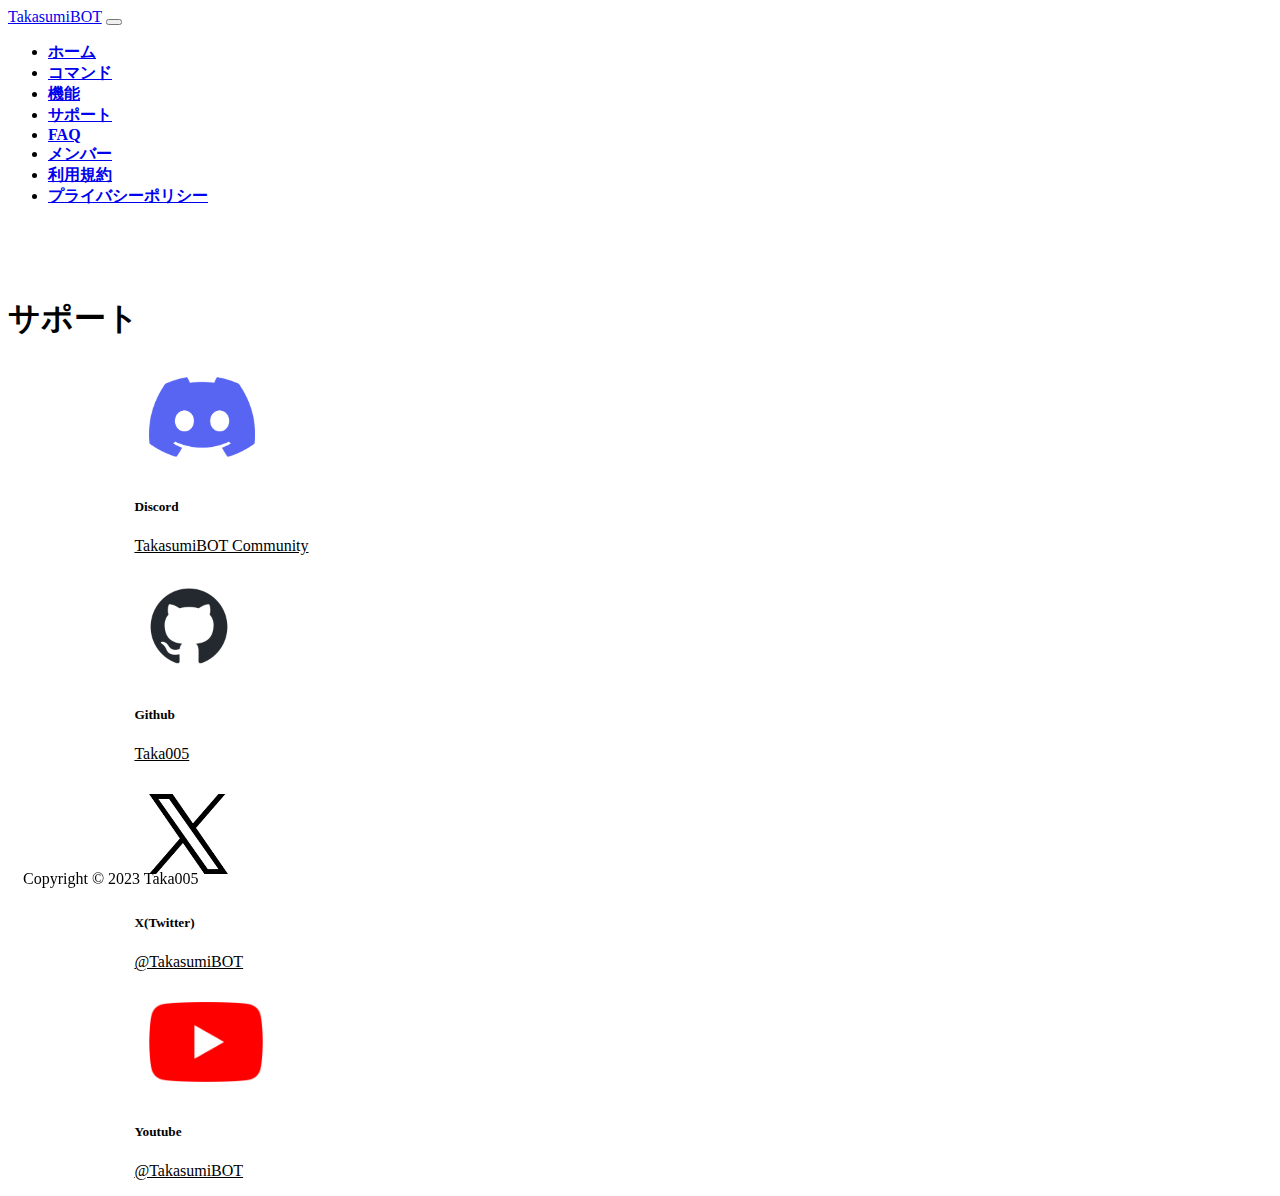
<file: support.html>
<!DOCTYPE html>
<html lang="ja">
    <head>
        <meta charset="utf-8">
        <meta name="viewport" content="width=device-width, initial-scale=1">

        <title>サポート - TakasumiBOT</title>

        <link rel="apple-touch-icon" type="image/png" sizes="180x180" href="/assets/img/apple-touch-icon-180x180.png">
        <link rel="icon" type="image/png" sizes="16x16" href="/assets/img/favicon-16x16.png">
        <link rel="icon" type="image/png" sizes="32x32" href="/assets/img/favicon-32x32.png">
        <link rel="icon" type="image/png" sizes="180x180" href="/assets/img/apple-touch-icon-180x180.png">
        <link rel="icon" type="image/png" sizes="192x192" href="/assets/img/android-icon-192x192.png">
        <link rel="icon" type="image/png" sizes="1024x1024" href="/assets/img/takasumibot.png">

        <head prefix="og: https://ogp.me/ns# fb: https://ogp.me/ns/ fb# prefix属性: https://ogp.me/ns/ prefix属性#">
        <meta property="og:type" content="website">
        <meta property="og:title" content="サポート - TakasumiBOT">
        <meta property="og:description" content="TakasumiBOTのサポート">
        <meta property="og:site_name" content="TakasumiBOT">
        <meta property="og:image" content="/assets/img/takasumibot.png">

        <meta name="description" content="Discordの多機能BOT「TakasumiBOT」のサポートです">
        <meta name="keywords" content="TakasumiBOT,DiscordBOT,Discord">

        <link href="https://cdn.jsdelivr.net/npm/bootstrap@5.0.2/dist/css/bootstrap.min.css" rel="stylesheet" integrity="sha384-EVSTQN3/azprG1Anm3QDgpJLIm9Nao0Yz1ztcQTwFspd3yD65VohhpuuCOmLASjC" crossorigin="anonymous">
        <link rel="stylesheet" href="/assets/css/global.css">
        <link rel="stylesheet" href="/assets/css/support.css">
    </head>
    <body>
        <header>
            <nav class="navbar navbar-expand-md navbar-light bg-light fixed-top">
                <div class="container-fluid">
                    <a class="navbar-brand text-darl mb-0 h1" href="/">TakasumiBOT</a>
                    <button class="navbar-toggler" type="button" data-bs-toggle="collapse" data-bs-target="#navbarNav" aria-controls="navbarNav" aria-expanded="false" aria-label="Toggle navigation">
                        <span class="navbar-toggler-icon"></span>
                    </button>
                    <div class="collapse navbar-collapse" id="navbarNav">
                        <ul class="navbar-nav">
                            <li class="nav-item">
                                <a class="nav-link" href="/"><strong>ホーム</strong></a>
                            </li>
                            <li class="nav-item">
                                <a class="nav-link" href="/command.html"><strong>コマンド</strong></a>
                            </li>
                            <li class="nav-item">
                                <a class="nav-link" href="/function.html"><strong>機能</strong></a>
                            </li>
                            <li class="nav-item">
                                <a class="nav-link active" href="/support.html"><strong><u>サポート</u></strong></a>
                            </li>
                            <li class="nav-item">
                                <a class="nav-link" href="/faq.html"><strong>FAQ</strong></a>
                            </li>
                            <li class="nav-item">
                                <a class="nav-link" href="/member.html"><strong>メンバー</strong></a>
                            </li>
                            <li class="nav-item">
                                <a class="nav-link" href="/terms.html"><strong>利用規約</strong></a>
                            </li>
                            <li class="nav-item">
                                <a class="nav-link" href="/privacy-policy.html"><strong>プライバシーポリシー</strong></a>
                            </li>
                        </ul>
                    </div>
                </div>
            </nav>
        </header>
	    <main>
            <div class="container">
                <div class="text-center">
                    <h1 class="mb-4"><strong>サポート</strong></h1>
                </div>
                <div class="links text-center">
                    <div class="link">
                        <div class="card mb-3">
                            <div class="row g-0">
                                <div class="col-md-4">
                                    <img src="/assets/img/support/discord.png" class="icon" height="80">
                                </div>
                                <div class="col-md-8">
                                    <div class="card-body">
                                        <h5 class="card-title"><strong>Discord</strong></h5>
                                        <p class="card-text"><u>TakasumiBOT Community</u></p>
                                    </div>
                                </div>
                            </div>
                        </div>
                        <a href="https://discord.gg/NEesRdGQwD" target="_blank"></a>
                    </div>
                    <div class="link">
                        <div class="card mb-3">
                            <div class="row g-0">
                                <div class="col-md-4">
                                    <img src="/assets/img/support/github.png" class="icon" height="80">
                                </div>
                                <div class="col-md-8">
                                    <div class="card-body">
                                        <h5 class="card-title"><strong>Github</strong></h5>
                                        <p class="card-text"><u>Taka005</u></p>
                                    </div>
                                </div>
                            </div>
                        </div>
                        <a href="https://github.com/Taka005" target="_blank"></a>
                    </div>
                    <div class="link">
                        <div class="card mb-3">
                            <div class="row g-0">
                                <div class="col-md-4">
                                    <img src="/assets/img/support/twitter.png" class="icon" height="80">
                                </div>
                                <div class="col-md-8">
                                    <div class="card-body">
                                        <h5 class="card-title"><strong>X(Twitter)</strong></h5>
                                        <p class="card-text"><u>@TakasumiBOT</u></p>
                                    </div>
                                </div>
                            </div>
                        </div>
                        <a href="https://twitter.com/TakasumiBOT" target="_blank"></a>
                    </div>
                    <div class="link">
                        <div class="card mb-3">
                            <div class="row g-0">
                                <div class="col-md-4">
                                    <img src="/assets/img/support/youtube.png" class="icon" height="80">
                                </div>
                                <div class="col-md-8">
                                    <div class="card-body">
                                        <h5 class="card-title"><strong>Youtube</strong></h5>
                                        <p class="card-text"><u>@TakasumiBOT</u></p>
                                    </div>
                                </div>
                            </div>
                        </div>
                        <a href="https://youtube.com/@TakasumiBOT" target="_blank"></a>
                    </div>
                </div>
            </div>
	    </main>
        <footer>
            <div class="container text-center">
                <p class="text-muted">Copyright © 2023 Taka005</p>
            </div>
        </footer>
    </body>
    <script src="https://code.jquery.com/jquery-3.4.1.slim.min.js" integrity="sha384-J6qa4849blE2+poT4WnyKhv5vZF5SrPo0iEjwBvKU7imGFAV0wwj1yYfoRSJoZ+n" crossorigin="anonymous"></script>
    <script src="https://cdn.jsdelivr.net/npm/@popperjs/core@2.11.6/dist/umd/popper.min.js" integrity="sha384-oBqDVmMz9ATKxIep9tiCxS/Z9fNfEXiDAYTujMAeBAsjFuCZSmKbSSUnQlmh/jp3" crossorigin="anonymous"></script>
    <script src="https://cdn.jsdelivr.net/npm/bootstrap@5.2.3/dist/js/bootstrap.min.js" integrity="sha384-cuYeSxntonz0PPNlHhBs68uyIAVpIIOZZ5JqeqvYYIcEL727kskC66kF92t6Xl2V" crossorigin="anonymous"></script>
</html>
</file>
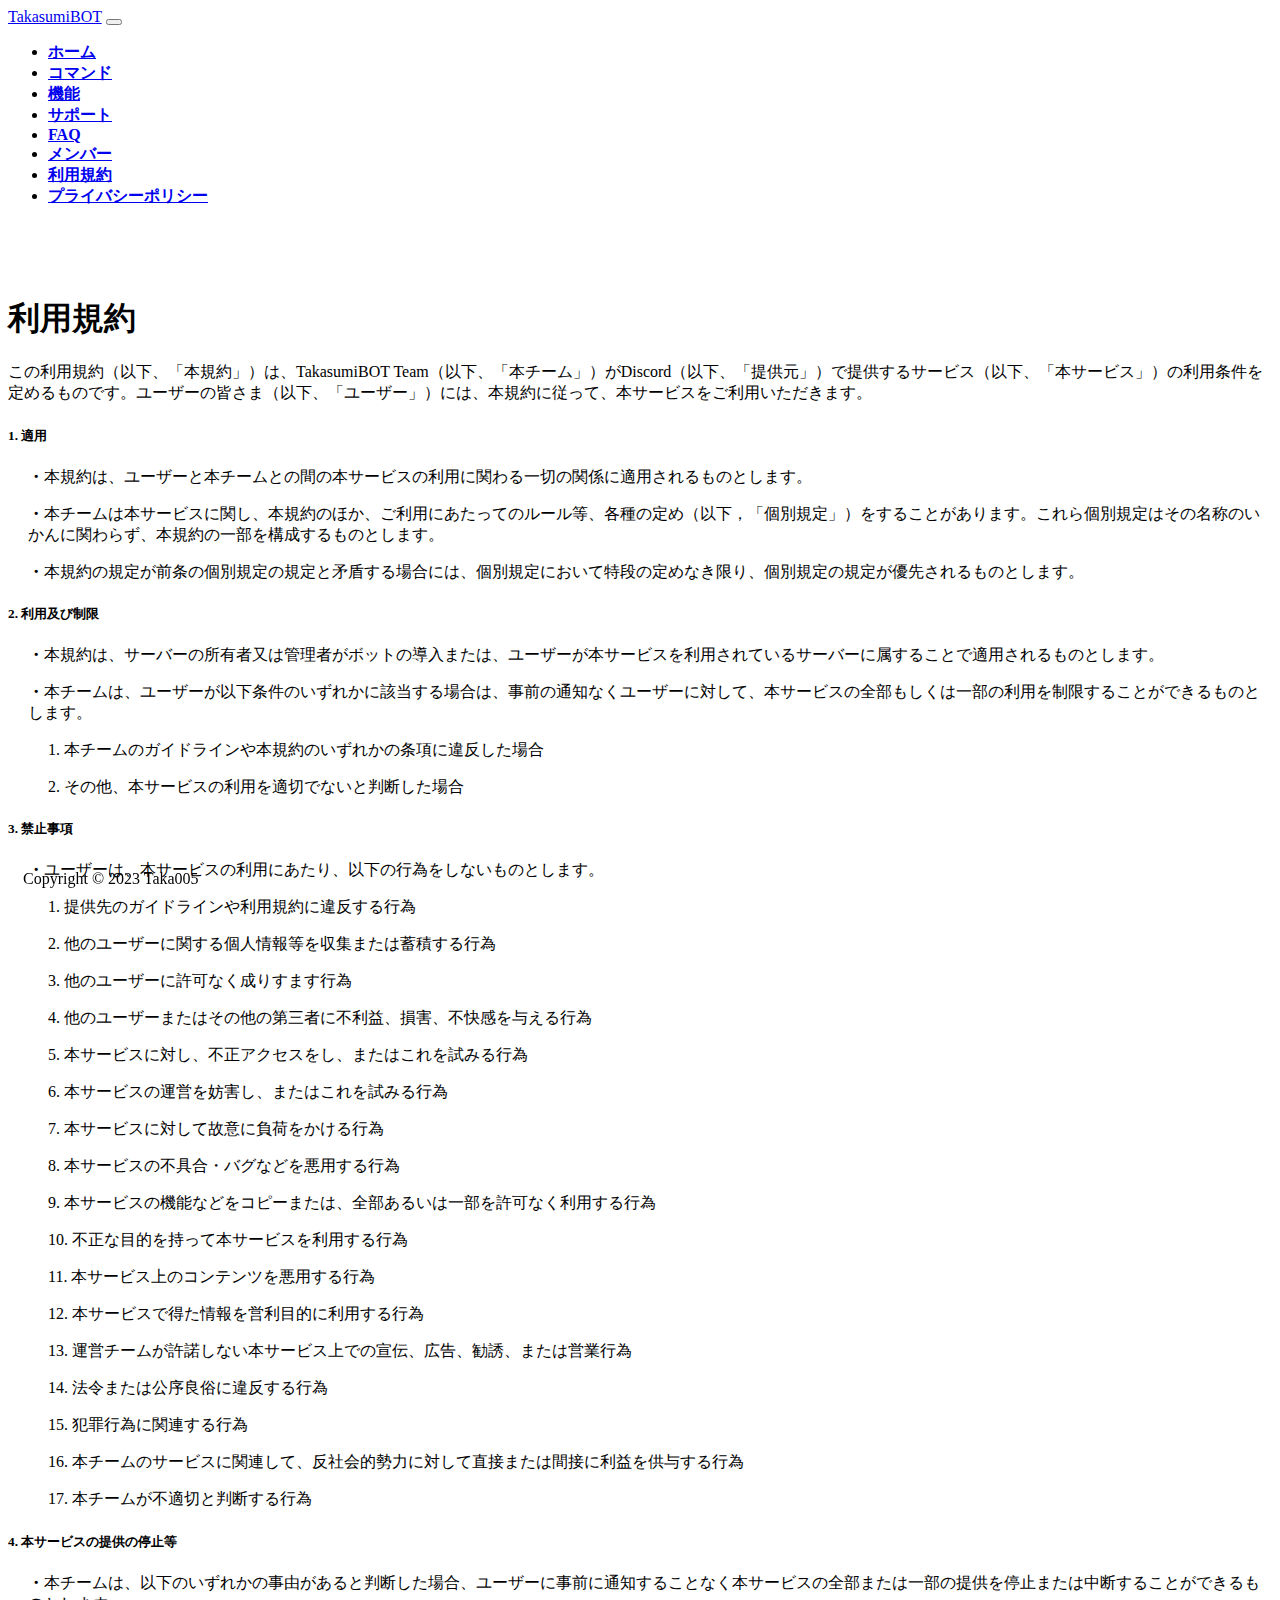
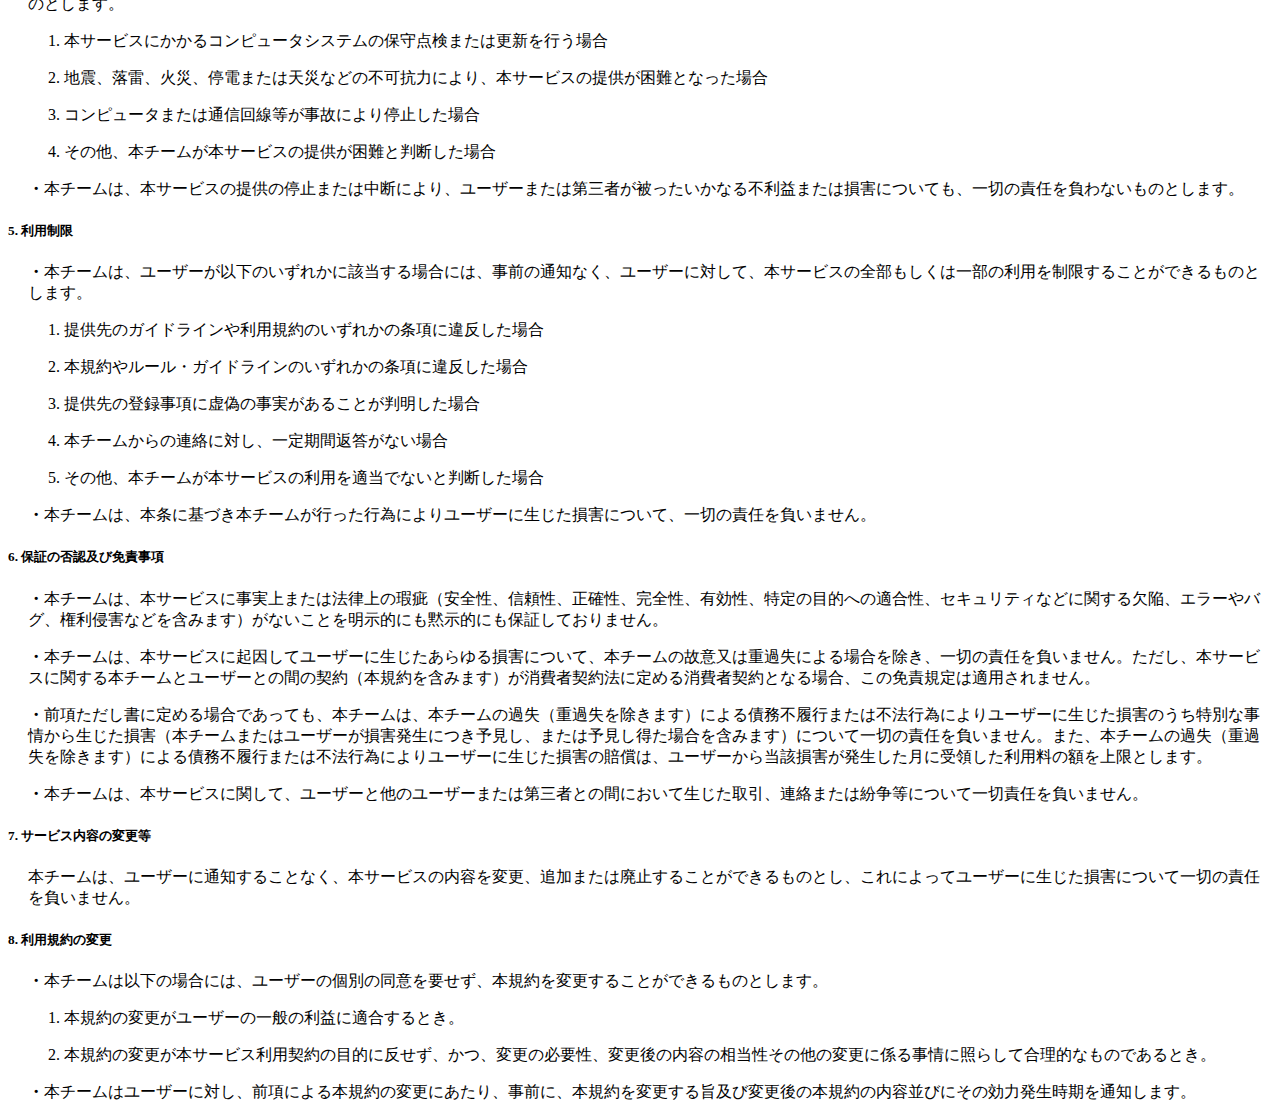
<file: terms.html>
<!DOCTYPE html>
<html lang="ja">
    <head>
        <meta charset="utf-8">
        <meta name="viewport" content="width=device-width, initial-scale=1">

        <title>利用規約 - TakasumiBOT</title>

        <link rel="apple-touch-icon" type="image/png" sizes="180x180" href="/assets/img/apple-touch-icon-180x180.png">
        <link rel="icon" type="image/png" sizes="16x16" href="/assets/img/favicon-16x16.png">
        <link rel="icon" type="image/png" sizes="32x32" href="/assets/img/favicon-32x32.png">
        <link rel="icon" type="image/png" sizes="180x180" href="/assets/img/apple-touch-icon-180x180.png">
        <link rel="icon" type="image/png" sizes="192x192" href="/assets/img/android-icon-192x192.png">
        <link rel="icon" type="image/png" sizes="1024x1024" href="/assets/img/takasumibot.png">

        <head prefix="og: https://ogp.me/ns# fb: https://ogp.me/ns/ fb# prefix属性: https://ogp.me/ns/ prefix属性#">
        <meta property="og:type" content="website">
        <meta property="og:title" content="利用規約 - TakasumiBOT">
        <meta property="og:description" content="TakasumiBOTの利用規約">
        <meta property="og:site_name" content="TakasumiBOT">
        <meta property="og:image" content="/assets/img/takasumibot.png">

        <meta name="description" content="Discordの多機能BOT「TakasumiBOT」の利用規約です">
        <meta name="keywords" content="TakasumiBOT,DiscordBOT,Discord">

        <link href="https://cdn.jsdelivr.net/npm/bootstrap@5.0.2/dist/css/bootstrap.min.css" rel="stylesheet" integrity="sha384-EVSTQN3/azprG1Anm3QDgpJLIm9Nao0Yz1ztcQTwFspd3yD65VohhpuuCOmLASjC" crossorigin="anonymous">
        <link rel="stylesheet" href="/assets/css/global.css">
        <link rel="stylesheet" href="/assets/css/terms.css">
    </head>
    <body>
        <header>
            <nav class="navbar navbar-expand-md navbar-light bg-light fixed-top">
                <div class="container-fluid">
                    <a class="navbar-brand text-darl mb-0 h1" href="/">TakasumiBOT</a>
                    <button class="navbar-toggler" type="button" data-bs-toggle="collapse" data-bs-target="#navbarNav" aria-controls="navbarNav" aria-expanded="false" aria-label="Toggle navigation">
                        <span class="navbar-toggler-icon"></span>
                    </button>
                    <div class="collapse navbar-collapse" id="navbarNav">
                        <ul class="navbar-nav">
                            <li class="nav-item">
                                <a class="nav-link" href="/"><strong>ホーム</strong></a>
                            </li>
                            <li class="nav-item">
                                <a class="nav-link" href="/command.html"><strong>コマンド</strong></a>
                            </li>
                            <li class="nav-item">
                                <a class="nav-link" href="/function.html"><strong>機能</strong></a>
                            </li>
                            <li class="nav-item">
                                <a class="nav-link" href="/support.html"><strong>サポート</strong></a>
                            </li>
                            <li class="nav-item">
                                <a class="nav-link" href="/faq.html"><strong>FAQ</strong></a>
                            </li>
                            <li class="nav-item">
                                <a class="nav-link" href="/member.html"><strong>メンバー</strong></a>
                            </li>
                            <li class="nav-item">
                                <a class="nav-link active" href="/terms.html"><strong><u>利用規約</u></strong></a>
                            </li>
                            <li class="nav-item">
                                <a class="nav-link" href="/privacy-policy.html"><strong>プライバシーポリシー</strong></a>
                            </li>
                        </ul>
                    </div>
                </div>
            </nav>
        </header>
	    <main>
            <div class="container">
                <div class="text-center">
                    <h1 class="mb-4"><strong>利用規約</strong></h1>
                </div>
                <p>この利用規約（以下、「本規約」）は、TakasumiBOT Team（以下、「本チーム」）がDiscord（以下、「提供元」）で提供するサービス（以下、「本サービス」）の利用条件を定めるものです。ユーザーの皆さま（以下、「ユーザー」）には、本規約に従って、本サービスをご利用いただきます。</p>
                <h5><strong>1. 適用</strong></h5>
                <div class="indent">
                    <p><strong>・</strong>本規約は、ユーザーと本チームとの間の本サービスの利用に関わる一切の関係に適用されるものとします。</p>
                    <p><strong>・</strong>本チームは本サービスに関し、本規約のほか、ご利用にあたってのルール等、各種の定め（以下，「個別規定」）をすることがあります。これら個別規定はその名称のいかんに関わらず、本規約の一部を構成するものとします。</p>
                    <p><strong>・</strong>本規約の規定が前条の個別規定の規定と矛盾する場合には、個別規定において特段の定めなき限り、個別規定の規定が優先されるものとします。</p>
                </div>
                <h5><strong>2. 利用及び制限</strong></h5>
                <div class="indent">
                    <p><strong>・</strong>本規約は、サーバーの所有者又は管理者がボットの導入または、ユーザーが本サービスを利用されているサーバーに属することで適用されるものとします。</p>
                    <p><strong>・</strong>本チームは、ユーザーが以下条件のいずれかに該当する場合は、事前の通知なくユーザーに対して、本サービスの全部もしくは一部の利用を制限することができるものとします。</p>
                    <div class="indent">
                        <p>1. 本チームのガイドラインや本規約のいずれかの条項に違反した場合</p>
                        <p>2. その他、本サービスの利用を適切でないと判断した場合</p>
                    </div>
                </div>
                <h5><strong>3. 禁止事項</strong></h5>
                <div class="indent">
                    <p><strong>・</strong>ユーザーは、本サービスの利用にあたり、以下の行為をしないものとします。</p>
                    <div class="indent">
                        <p>1. 提供先のガイドラインや利用規約に違反する行為</p>
                        <p>2. 他のユーザーに関する個人情報等を収集または蓄積する行為</p>
                        <p>3. 他のユーザーに許可なく成りすます行為</p>
                        <p>4. 他のユーザーまたはその他の第三者に不利益、損害、不快感を与える行為</p>
                        <p>5. 本サービスに対し、不正アクセスをし、またはこれを試みる行為</p>
                        <p>6. 本サービスの運営を妨害し、またはこれを試みる行為</p>
                        <p>7. 本サービスに対して故意に負荷をかける行為</p>
                        <p>8. 本サービスの不具合・バグなどを悪用する行為</p>
                        <p>9. 本サービスの機能などをコピーまたは、全部あるいは一部を許可なく利用する行為</p>
                        <p>10. 不正な目的を持って本サービスを利用する行為</p>
                        <p>11. 本サービス上のコンテンツを悪用する行為</p>
                        <p>12. 本サービスで得た情報を営利目的に利用する行為</p>
                        <p>13. 運営チームが許諾しない本サービス上での宣伝、広告、勧誘、または営業行為</p>
                        <p>14. 法令または公序良俗に違反する行為</p>
                        <p>15. 犯罪行為に関連する行為</p>
                        <p>16. 本チームのサービスに関連して、反社会的勢力に対して直接または間接に利益を供与する行為</p>
                        <p>17. 本チームが不適切と判断する行為</p>
                    </div>
                </div>
                <h5><strong>4. 本サービスの提供の停止等</strong></h5>
                <div class="indent">
                    <p><strong>・</strong>本チームは、以下のいずれかの事由があると判断した場合、ユーザーに事前に通知することなく本サービスの全部または一部の提供を停止または中断することができるものとします。</p>
                    <div class="indent">
                        <p>1. 本サービスにかかるコンピュータシステムの保守点検または更新を行う場合</p>
                        <p>2. 地震、落雷、火災、停電または天災などの不可抗力により、本サービスの提供が困難となった場合</p>
                        <p>3. コンピュータまたは通信回線等が事故により停止した場合</p>
                        <p>4. その他、本チームが本サービスの提供が困難と判断した場合</p>
                    </div>
                    <p><strong>・</strong>本チームは、本サービスの提供の停止または中断により、ユーザーまたは第三者が被ったいかなる不利益または損害についても、一切の責任を負わないものとします。</p>
                </div>
                <h5><strong>5. 利用制限</strong></h5>
                <div class="indent">
                    <p><strong>・</strong>本チームは、ユーザーが以下のいずれかに該当する場合には、事前の通知なく、ユーザーに対して、本サービスの全部もしくは一部の利用を制限することができるものとします。</p>
                    <div class="indent">
                        <p>1. 提供先のガイドラインや利用規約のいずれかの条項に違反した場合</p>
                        <p>2. 本規約やルール・ガイドラインのいずれかの条項に違反した場合</p>
                        <p>3. 提供先の登録事項に虚偽の事実があることが判明した場合</p>
                        <p>4. 本チームからの連絡に対し、一定期間返答がない場合</p>
                        <p>5. その他、本チームが本サービスの利用を適当でないと判断した場合</p>
                    </div>
                    <p><strong>・</strong>本チームは、本条に基づき本チームが行った行為によりユーザーに生じた損害について、一切の責任を負いません。</p>
                </div>
                <h5><strong>6. 保証の否認及び免責事項</strong></h5>
                <div class="indent">
                    <p><strong>・</strong>本チームは、本サービスに事実上または法律上の瑕疵（安全性、信頼性、正確性、完全性、有効性、特定の目的への適合性、セキュリティなどに関する欠陥、エラーやバグ、権利侵害などを含みます）がないことを明示的にも黙示的にも保証しておりません。</p>
                    <p><strong>・</strong>本チームは、本サービスに起因してユーザーに生じたあらゆる損害について、本チームの故意又は重過失による場合を除き、一切の責任を負いません。ただし、本サービスに関する本チームとユーザーとの間の契約（本規約を含みます）が消費者契約法に定める消費者契約となる場合、この免責規定は適用されません。</p>
                    <p><strong>・</strong>前項ただし書に定める場合であっても、本チームは、本チームの過失（重過失を除きます）による債務不履行または不法行為によりユーザーに生じた損害のうち特別な事情から生じた損害（本チームまたはユーザーが損害発生につき予見し、または予見し得た場合を含みます）について一切の責任を負いません。また、本チームの過失（重過失を除きます）による債務不履行または不法行為によりユーザーに生じた損害の賠償は、ユーザーから当該損害が発生した月に受領した利用料の額を上限とします。</p>
                    <p><strong>・</strong>本チームは、本サービスに関して、ユーザーと他のユーザーまたは第三者との間において生じた取引、連絡または紛争等について一切責任を負いません。</p>
                </div>
                <h5><strong>7. サービス内容の変更等</strong></h5>
                <div class="indent">
                    <p>本チームは、ユーザーに通知することなく、本サービスの内容を変更、追加または廃止することができるものとし、これによってユーザーに生じた損害について一切の責任を負いません。</p>
                </div>
                <h5><strong>8. 利用規約の変更</strong></h5>
                <div class="indent">
                    <p><strong>・</strong>本チームは以下の場合には、ユーザーの個別の同意を要せず、本規約を変更することができるものとします。</p>
                    <div class="indent">
                        <p>1. 本規約の変更がユーザーの一般の利益に適合するとき。</p>
                        <p>2. 本規約の変更が本サービス利用契約の目的に反せず、かつ、変更の必要性、変更後の内容の相当性その他の変更に係る事情に照らして合理的なものであるとき。</p>
                    </div>
                    <p><strong>・</strong>本チームはユーザーに対し、前項による本規約の変更にあたり、事前に、本規約を変更する旨及び変更後の本規約の内容並びにその効力発生時期を通知します。</p>
                </div>
            </div>
	    </main>
        <footer class="footer">
            <div class="container text-center">
                <p class="text-muted">Copyright © 2023 Taka005</p>
            </div>
        </footer>
    </body>
    <script src="https://code.jquery.com/jquery-3.4.1.slim.min.js" integrity="sha384-J6qa4849blE2+poT4WnyKhv5vZF5SrPo0iEjwBvKU7imGFAV0wwj1yYfoRSJoZ+n" crossorigin="anonymous"></script>
    <script src="https://cdn.jsdelivr.net/npm/@popperjs/core@2.11.6/dist/umd/popper.min.js" integrity="sha384-oBqDVmMz9ATKxIep9tiCxS/Z9fNfEXiDAYTujMAeBAsjFuCZSmKbSSUnQlmh/jp3" crossorigin="anonymous"></script>
    <script src="https://cdn.jsdelivr.net/npm/bootstrap@5.2.3/dist/js/bootstrap.min.js" integrity="sha384-cuYeSxntonz0PPNlHhBs68uyIAVpIIOZZ5JqeqvYYIcEL727kskC66kF92t6Xl2V" crossorigin="anonymous"></script>
</html>
</file>
<file: assets/css/main.css>
.top {
    margin-top: 230px;
    margin-left: 10%;
    margin-right: 10%;
    height: 60lvh;
    box-sizing: border-box
}

.link {
    padding-left: 50px;
    padding-right: 50px;
}

.info {
    margin-left: 10%;
    margin-right: 10%;
    margin-bottom: 100px;
}

.icon {
    height: 80px;
    margin: 15px
}

.card .col-md-8 {
    display: flex;
    justify-content: center;
    align-items: center;
}

.card {
    margin-top: 15px;
}

.card-title {
    margin-bottom: 0px;
}
</file>
<file: assets/css/global.css>
footer {
    position: fixed;
    bottom: 0;
    width: 100%;
    height: 50px;
}

footer .container {
    width: auto;
    max-width: 680px;
    padding: 0 15px;
}

footer .text-muted {
    margin: 20px 0;
}

.fadein {
	opacity: 0.5;
	transform: translate(0,50px);
	transition: all 500ms;
}

.scrollin {
	opacity: 1;
	transform: translate(0,0);
}
</file>
<file: assets/css/command.css>
main .container {
    margin-top: 90px;
}

.command {
    margin-bottom: 20px;
    position: relative;
}

.command a {
    position: absolute;
    top: 0;
    left: 0;
    height: 100%;
    width: 100%;
}

.icon {
    width: 100px;
    height: 100px;
    margin-top: 15px;
}
</file>
<file: assets/css/contributor.css>
main .container {
    margin-top: 90px;
}

.users {
    margin-top: 15px;
    margin-left: 18%;
    margin-right: 18%;
}

.icon {
    height: 80px;
    margin: 15px
}
</file>
<file: assets/css/faq.css>
main .container {
    margin-top: 90px;
}

.blocks {
    margin-top: 15px;
    margin-left: 20%;
    margin-right: 20%;
}

.block {
    margin-top: 10px;
    position: relative;
}

.link {
    color: black;
}

.link:hover {
    color: black;
}
</file>
<file: assets/css/function.css>
main .container {
    margin-top: 90px;
}

.function {
    margin-bottom: 20px;
    position: relative;
}

.function a {
    position: absolute;
    top: 0;
    left: 0;
    height: 100%;
    width: 100%;
}

.icon {
    width: 100px;
    height: 100px;
    margin-top: 15px;
}
</file>
<file: assets/css/member.css>
main .container {
    margin-top: 90px;
}

.users {
    margin-top: 15px;
    margin-left: 20%;
    margin-right: 20%;
}

.icon {
    height: 80px;
    margin: 15px;
    border-radius: 20%;
}

.card .col-md-8 {
    display: flex;
    justify-content: center;
    align-items: center;
}

.card {
    margin-top: 15px;
}

.card-title {
    margin-bottom: 0px;
}
</file>
<file: assets/css/terms.css>
main .container {
    margin-top: 90px;
}

.indent {
    margin-left: 20px;
}
</file>
<file: assets/css/support.css>
main .container {
    margin-top: 90px;
}

.links {
    margin-top: 15px;
    margin-left: 10%;
    margin-right: 10%;
}

.link {
    margin-top: 10px;
    position: relative;
}

.link a {
    position: absolute;
    top: 0;
    left: 0;
    height: 100%;
    width: 100%;
}

.icon {
    height: 80px;
    margin: 15px
}
</file>
